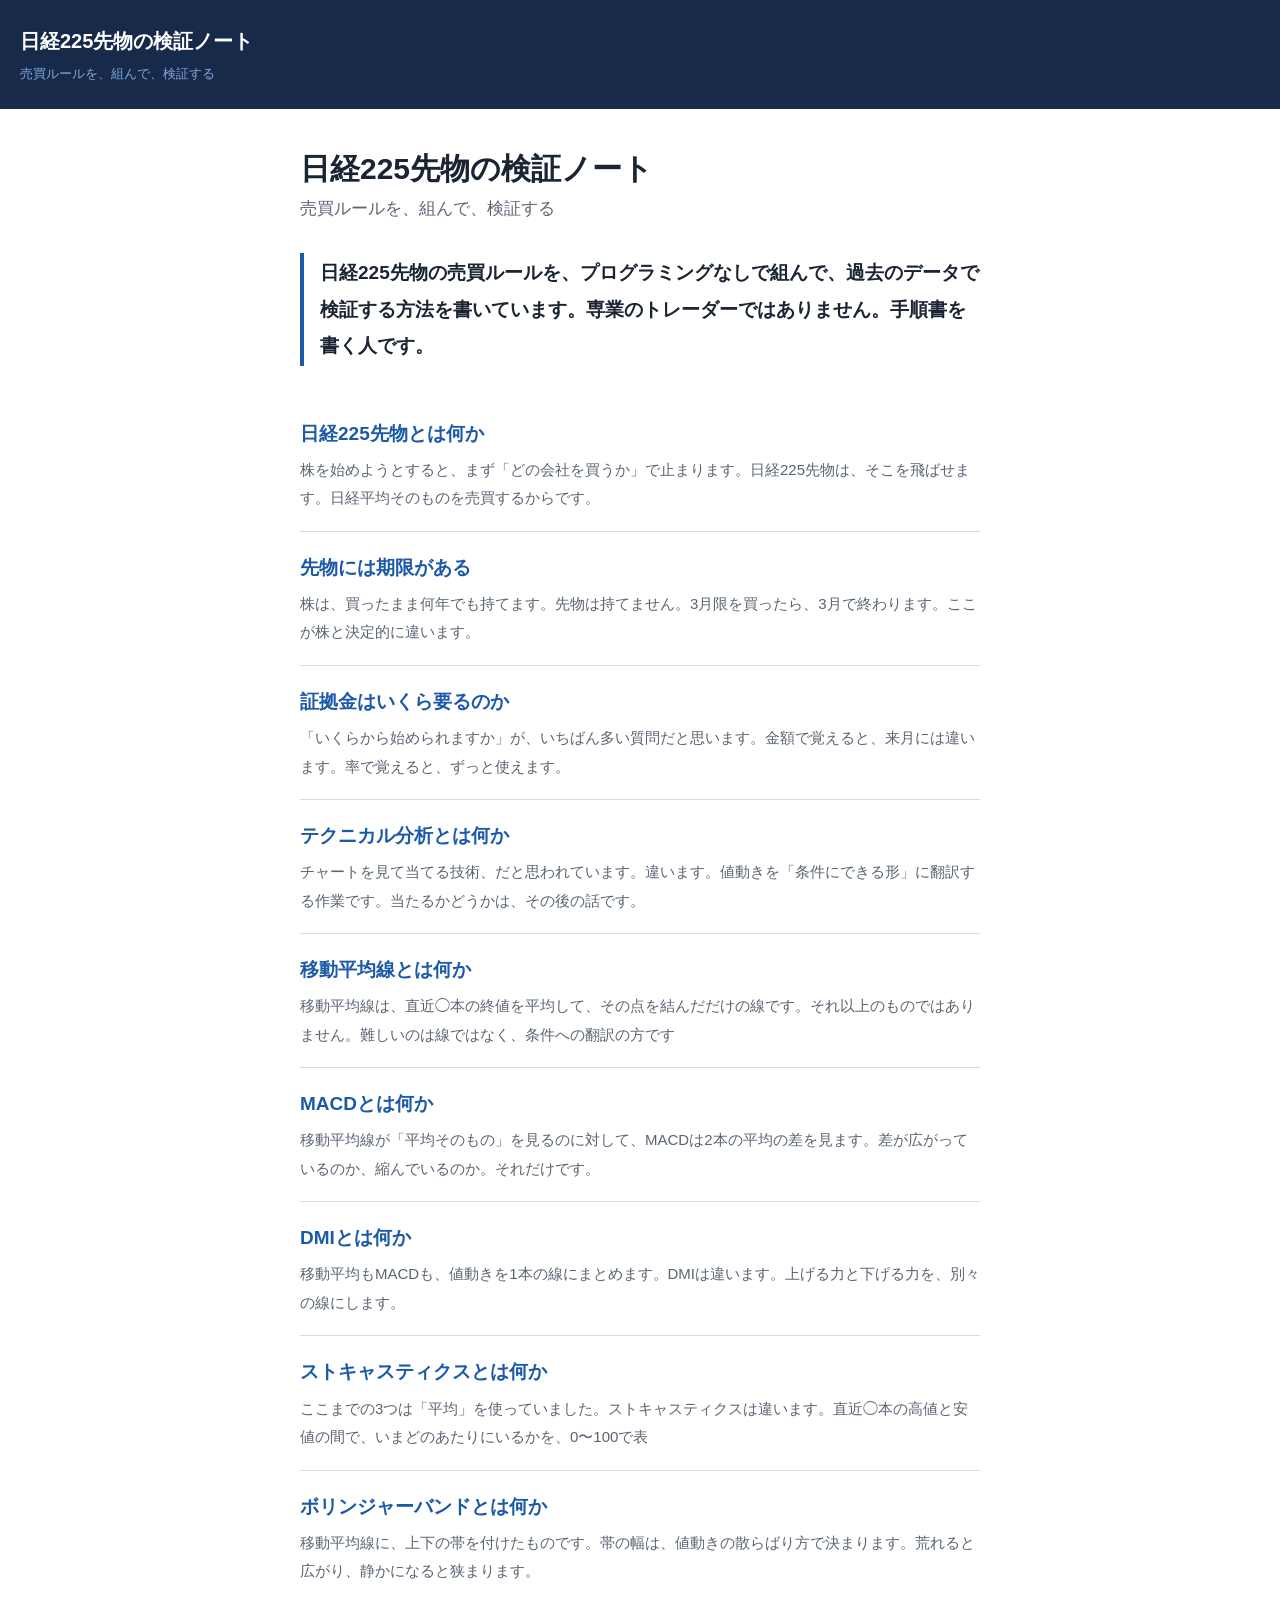
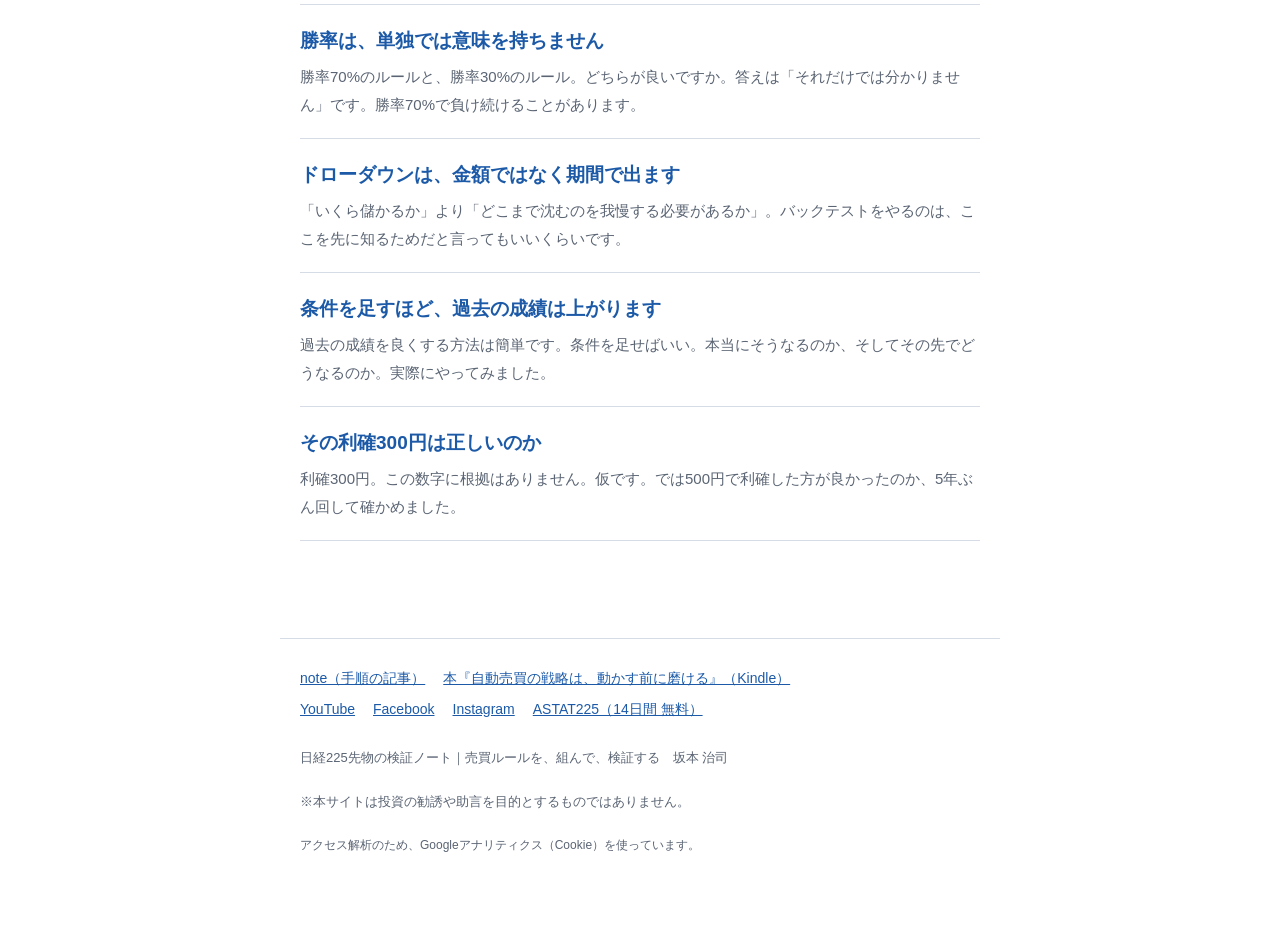
<file: index.html>
<!doctype html>
<html lang="ja">
<head>
<meta charset="utf-8">
<meta name="viewport" content="width=device-width,initial-scale=1">
<title>日経225先物の検証ノート｜売買ルールを、組んで、検証する</title>
<meta name="description" content="売買ルールを、組んで、検証する。日経225先物の売買ルールをプログラミングなしで組んで、過去データで検証する方法。">
<link rel="canonical" href="https://n225kensho.com/">
<meta property="og:type" content="website">
<meta property="og:title" content="日経225先物の検証ノート｜売買ルールを、組んで、検証する">
<meta property="og:description" content="売買ルールを、組んで、検証する。日経225先物の売買ルールをプログラミングなしで組んで、過去データで検証する方法。">
<meta property="og:url" content="https://n225kensho.com/">
<meta property="og:site_name" content="日経225先物の検証ノート">
<link rel="stylesheet" href="style.css">
<script async src="https://www.googletagmanager.com/gtag/js?id=G-X31QCFDWS3"></script><script>window.dataLayer=window.dataLayer||[];function gtag(){dataLayer.push(arguments);}gtag('js',new Date());gtag('config','G-X31QCFDWS3');</script>
</head>
<body>
<header><a href=""><div class="t">日経225先物の検証ノート</div>
<div class="s">売買ルールを、組んで、検証する</div></a></header>
<main>
<h1>日経225先物の検証ノート</h1><p class="sub">売買ルールを、組んで、検証する</p><div class="hook">日経225先物の売買ルールを、プログラミングなしで組んで、過去のデータで検証する方法を書いています。専業のトレーダーではありません。手順書を書く人です。</div><ul class="list"><li><a href="n225futures/">日経225先物とは何か</a><div class="d">株を始めようとすると、まず「どの会社を買うか」で止まります。日経225先物は、そこを飛ばせます。日経平均そのものを売買するからです。</div></li><li><a href="gengetsu/">先物には期限がある</a><div class="d">株は、買ったまま何年でも持てます。先物は持てません。3月限を買ったら、3月で終わります。ここが株と決定的に違います。</div></li><li><a href="shokokin/">証拠金はいくら要るのか</a><div class="d">「いくらから始められますか」が、いちばん多い質問だと思います。金額で覚えると、来月には違います。率で覚えると、ずっと使えます。</div></li><li><a href="technical/">テクニカル分析とは何か</a><div class="d">チャートを見て当てる技術、だと思われています。違います。値動きを「条件にできる形」に翻訳する作業です。当たるかどうかは、その後の話です。</div></li><li><a href="sma/">移動平均線とは何か</a><div class="d">移動平均線は、直近◯本の終値を平均して、その点を結んだだけの線です。それ以上のものではありません。難しいのは線ではなく、条件への翻訳の方です</div></li><li><a href="macd/">MACDとは何か</a><div class="d">移動平均線が「平均そのもの」を見るのに対して、MACDは2本の平均の差を見ます。差が広がっているのか、縮んでいるのか。それだけです。</div></li><li><a href="dmi/">DMIとは何か</a><div class="d">移動平均もMACDも、値動きを1本の線にまとめます。DMIは違います。上げる力と下げる力を、別々の線にします。</div></li><li><a href="stochastics/">ストキャスティクスとは何か</a><div class="d">ここまでの3つは「平均」を使っていました。ストキャスティクスは違います。直近◯本の高値と安値の間で、いまどのあたりにいるかを、0〜100で表</div></li><li><a href="bollinger/">ボリンジャーバンドとは何か</a><div class="d">移動平均線に、上下の帯を付けたものです。帯の幅は、値動きの散らばり方で決まります。荒れると広がり、静かになると狭まります。</div></li><li><a href="winrate/">勝率は、単独では意味を持ちません</a><div class="d">勝率70%のルールと、勝率30%のルール。どちらが良いですか。答えは「それだけでは分かりません」です。勝率70%で負け続けることがあります。</div></li><li><a href="drawdown/">ドローダウンは、金額ではなく期間で出ます</a><div class="d">「いくら儲かるか」より「どこまで沈むのを我慢する必要があるか」。バックテストをやるのは、ここを先に知るためだと言ってもいいくらいです。</div></li><li><a href="overfit/">条件を足すほど、過去の成績は上がります</a><div class="d">過去の成績を良くする方法は簡単です。条件を足せばいい。本当にそうなるのか、そしてその先でどうなるのか。実際にやってみました。</div></li><li><a href="rikaku500/">その利確300円は正しいのか</a><div class="d">利確300円。この数字に根拠はありません。仮です。では500円で利確した方が良かったのか、5年ぶん回して確かめました。</div></li></ul>
</main>
<footer>
<p class="links"><a href="https://note.com/astat">note（手順の記事）</a><a href="https://www.amazon.co.jp/dp/B0HL78WZJG">本『自動売買の戦略は、動かす前に磨ける』（Kindle）</a><a href="https://youtube.com/@harushi225">YouTube</a><a href="https://facebook.com/n225kensho">Facebook</a><a href="https://instagram.com/harushi.225">Instagram</a><a href="https://info-manual.com/astat/">ASTAT225（14日間 無料）</a></p>
<p>日経225先物の検証ノート｜売買ルールを、組んで、検証する　坂本 治司</p>
<p>※本サイトは投資の勧誘や助言を目的とするものではありません。</p>
<p style="font-size:12px">アクセス解析のため、Googleアナリティクス（Cookie）を使っています。</p>
</footer>
</body>
</html>
</file>
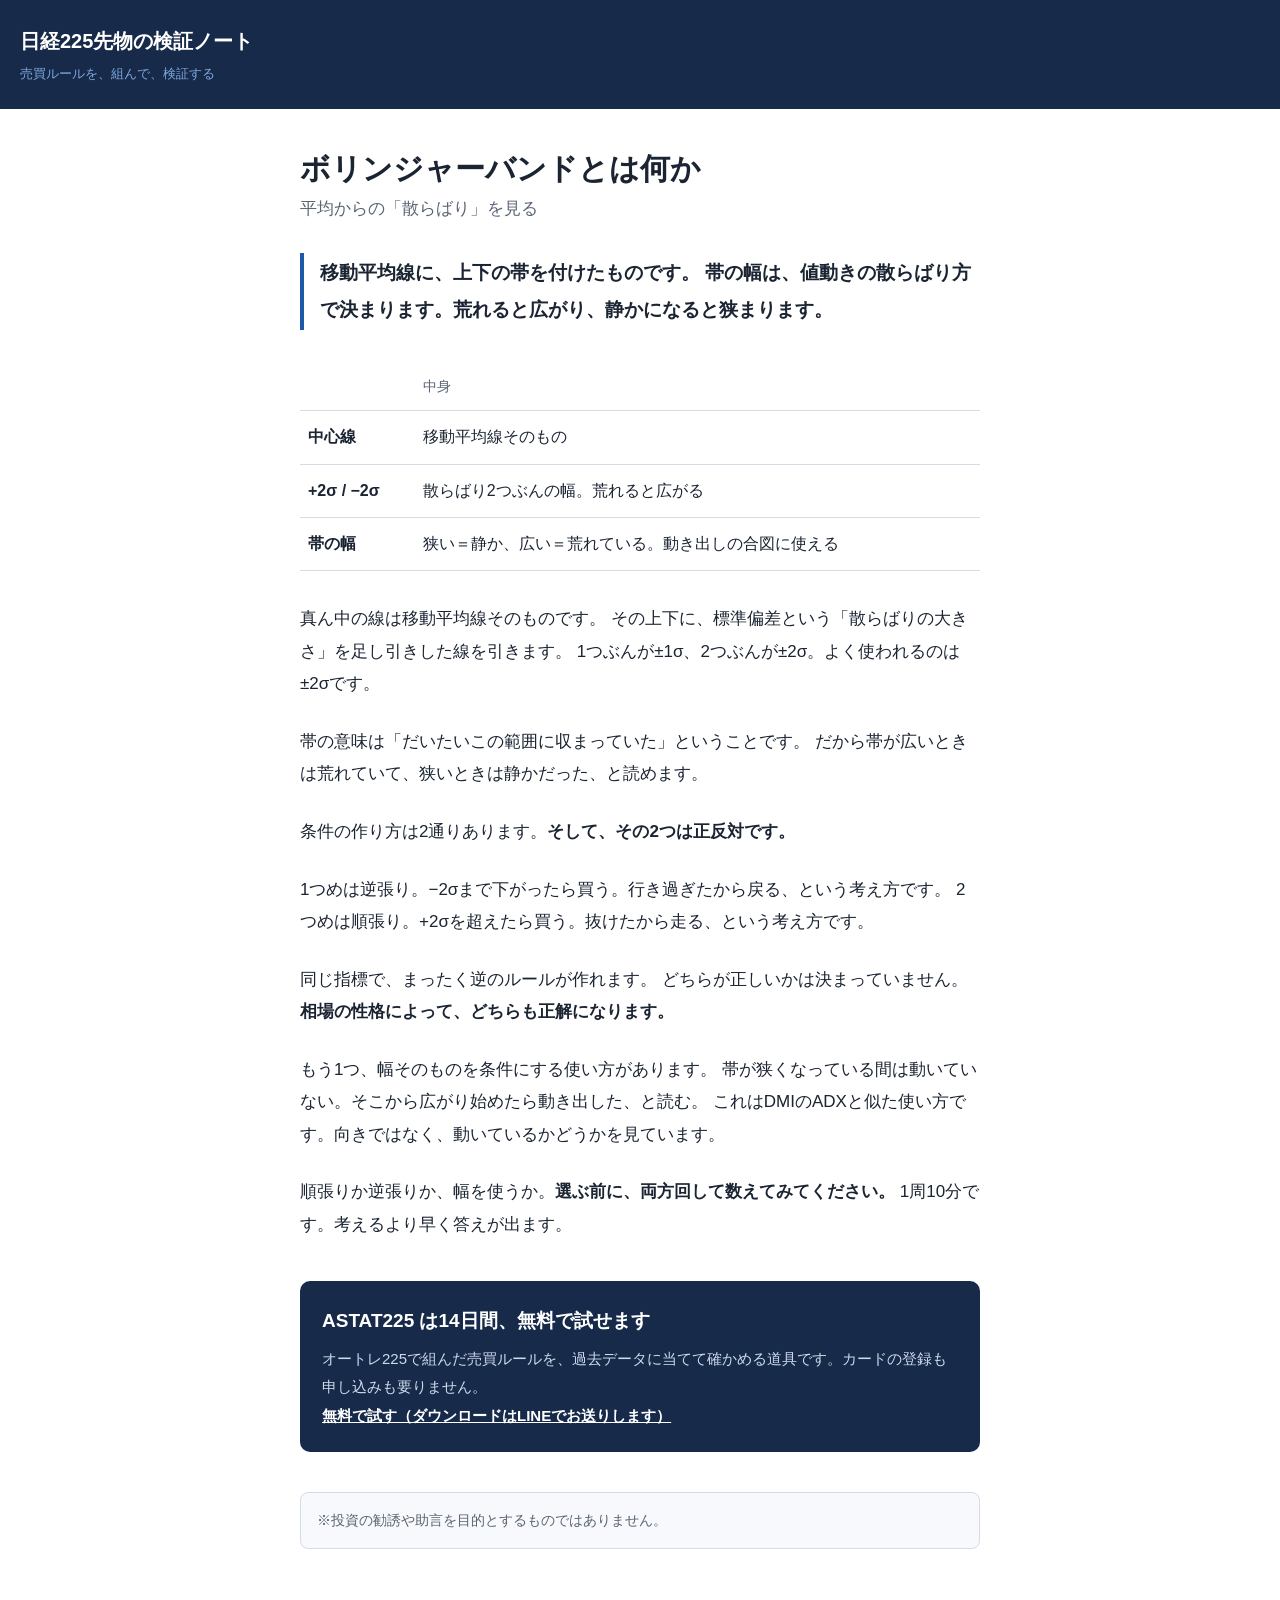
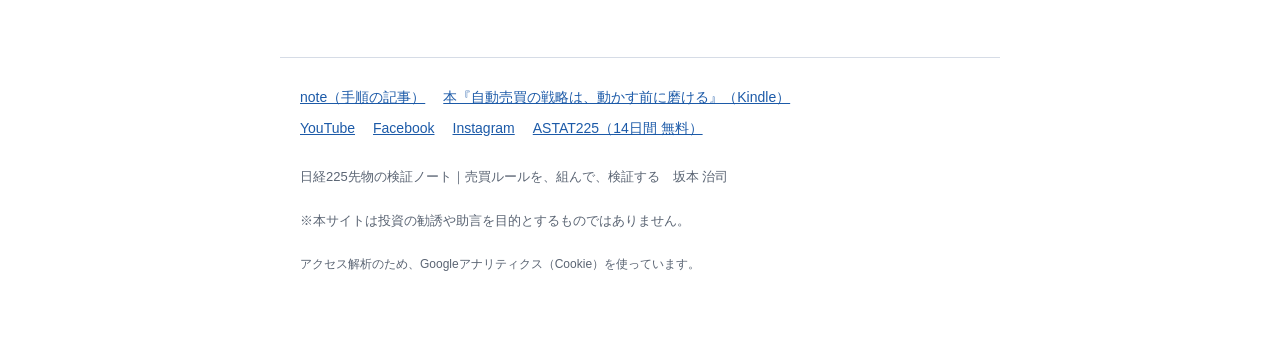
<file: bollinger/index.html>
<!doctype html>
<html lang="ja">
<head>
<meta charset="utf-8">
<meta name="viewport" content="width=device-width,initial-scale=1">
<title>ボリンジャーバンドとは何か</title>
<meta name="description" content="移動平均線に、上下の帯を付けたものです。帯の幅は、値動きの散らばり方で決まります。荒れると広がり、静かになると狭まります。">
<link rel="canonical" href="https://n225kensho.com/bollinger/">
<meta property="og:type" content="article">
<meta property="og:title" content="ボリンジャーバンドとは何か">
<meta property="og:description" content="移動平均線に、上下の帯を付けたものです。帯の幅は、値動きの散らばり方で決まります。荒れると広がり、静かになると狭まります。">
<meta property="og:url" content="https://n225kensho.com/bollinger/">
<meta property="og:site_name" content="日経225先物の検証ノート">
<meta property="og:image" content="https://n225kensho.com/img/bollinger.png">
<link rel="stylesheet" href="../style.css">
<script async src="https://www.googletagmanager.com/gtag/js?id=G-X31QCFDWS3"></script><script>window.dataLayer=window.dataLayer||[];function gtag(){dataLayer.push(arguments);}gtag('js',new Date());gtag('config','G-X31QCFDWS3');</script>
</head>
<body>
<header><a href="../"><div class="t">日経225先物の検証ノート</div>
<div class="s">売買ルールを、組んで、検証する</div></a></header>
<main>
<h1>ボリンジャーバンドとは何か</h1>
<p class="sub">平均からの「散らばり」を見る</p>
<div class="hook">移動平均線に、上下の帯を付けたものです。
帯の幅は、値動きの散らばり方で決まります。荒れると広がり、静かになると狭まります。</div>
<table><thead><tr><th></th><th>中身</th></tr></thead><tbody><tr><td>中心線</td><td>移動平均線そのもの</td></tr><tr><td>+2σ / −2σ</td><td>散らばり2つぶんの幅。荒れると広がる</td></tr><tr><td>帯の幅</td><td>狭い＝静か、広い＝荒れている。動き出しの合図に使える</td></tr></tbody></table>
<p>真ん中の線は移動平均線そのものです。
その上下に、標準偏差という「散らばりの大きさ」を足し引きした線を引きます。
1つぶんが±1σ、2つぶんが±2σ。よく使われるのは±2σです。</p>
<p>帯の意味は「だいたいこの範囲に収まっていた」ということです。
だから帯が広いときは荒れていて、狭いときは静かだった、と読めます。</p>
<p>条件の作り方は2通りあります。<strong>そして、その2つは正反対です。</strong></p>
<p>1つめは逆張り。−2σまで下がったら買う。行き過ぎたから戻る、という考え方です。
2つめは順張り。+2σを超えたら買う。抜けたから走る、という考え方です。</p>
<p>同じ指標で、まったく逆のルールが作れます。
どちらが正しいかは決まっていません。<strong>相場の性格によって、どちらも正解になります。</strong></p>
<p>もう1つ、幅そのものを条件にする使い方があります。
帯が狭くなっている間は動いていない。そこから広がり始めたら動き出した、と読む。
これはDMIのADXと似た使い方です。向きではなく、動いているかどうかを見ています。</p>
<p>順張りか逆張りか、幅を使うか。<strong>選ぶ前に、両方回して数えてみてください。</strong>
1周10分です。考えるより早く答えが出ます。</p>
<div class="cta"><b>ASTAT225 は14日間、無料で試せます</b><p>オートレ225で組んだ売買ルールを、過去データに当てて確かめる道具です。カードの登録も申し込みも要りません。<br><a href="https://info-manual.com/astat/">無料で試す（ダウンロードはLINEでお送りします）</a></p></div>
<div class="note">※投資の勧誘や助言を目的とするものではありません。</div>
</main>
<footer>
<p class="links"><a href="https://note.com/astat">note（手順の記事）</a><a href="https://www.amazon.co.jp/dp/B0HL78WZJG">本『自動売買の戦略は、動かす前に磨ける』（Kindle）</a><a href="https://youtube.com/@harushi225">YouTube</a><a href="https://facebook.com/n225kensho">Facebook</a><a href="https://instagram.com/harushi.225">Instagram</a><a href="https://info-manual.com/astat/">ASTAT225（14日間 無料）</a></p>
<p>日経225先物の検証ノート｜売買ルールを、組んで、検証する　坂本 治司</p>
<p>※本サイトは投資の勧誘や助言を目的とするものではありません。</p>
<p style="font-size:12px">アクセス解析のため、Googleアナリティクス（Cookie）を使っています。</p>
</footer>
</body>
</html>
</file>
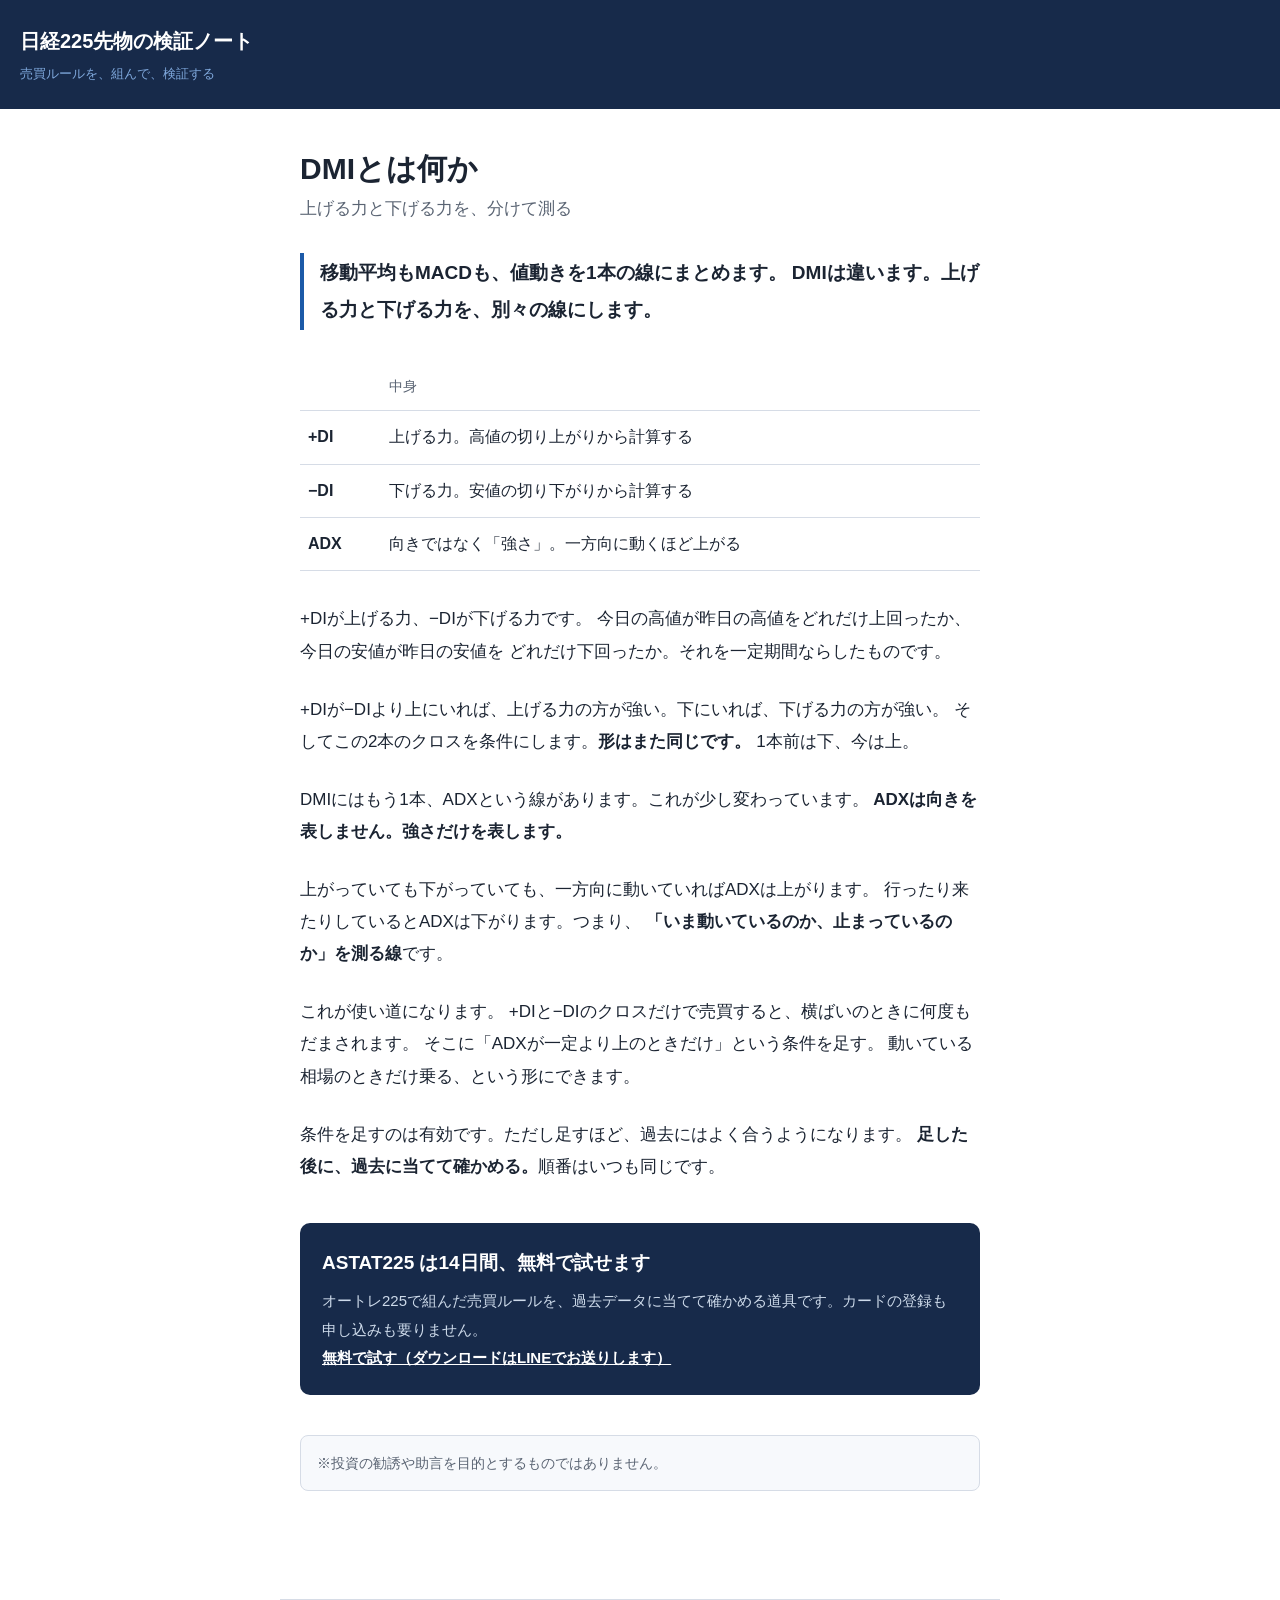
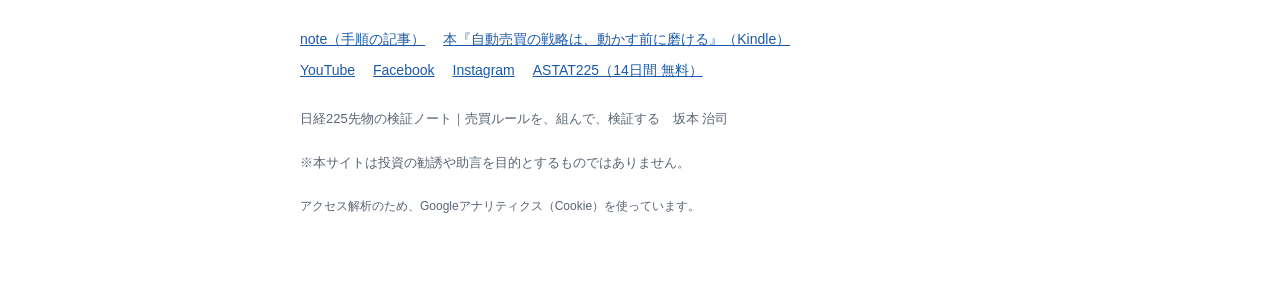
<file: dmi/index.html>
<!doctype html>
<html lang="ja">
<head>
<meta charset="utf-8">
<meta name="viewport" content="width=device-width,initial-scale=1">
<title>DMIとは何か</title>
<meta name="description" content="移動平均もMACDも、値動きを1本の線にまとめます。DMIは違います。上げる力と下げる力を、別々の線にします。">
<link rel="canonical" href="https://n225kensho.com/dmi/">
<meta property="og:type" content="article">
<meta property="og:title" content="DMIとは何か">
<meta property="og:description" content="移動平均もMACDも、値動きを1本の線にまとめます。DMIは違います。上げる力と下げる力を、別々の線にします。">
<meta property="og:url" content="https://n225kensho.com/dmi/">
<meta property="og:site_name" content="日経225先物の検証ノート">
<meta property="og:image" content="https://n225kensho.com/img/dmi.png">
<link rel="stylesheet" href="../style.css">
<script async src="https://www.googletagmanager.com/gtag/js?id=G-X31QCFDWS3"></script><script>window.dataLayer=window.dataLayer||[];function gtag(){dataLayer.push(arguments);}gtag('js',new Date());gtag('config','G-X31QCFDWS3');</script>
</head>
<body>
<header><a href="../"><div class="t">日経225先物の検証ノート</div>
<div class="s">売買ルールを、組んで、検証する</div></a></header>
<main>
<h1>DMIとは何か</h1>
<p class="sub">上げる力と下げる力を、分けて測る</p>
<div class="hook">移動平均もMACDも、値動きを1本の線にまとめます。
DMIは違います。<strong>上げる力と下げる力を、別々の線にします。</strong></div>
<table><thead><tr><th></th><th>中身</th></tr></thead><tbody><tr><td>+DI</td><td>上げる力。高値の切り上がりから計算する</td></tr><tr><td>−DI</td><td>下げる力。安値の切り下がりから計算する</td></tr><tr><td>ADX</td><td>向きではなく「強さ」。一方向に動くほど上がる</td></tr></tbody></table>
<p>+DIが上げる力、−DIが下げる力です。
今日の高値が昨日の高値をどれだけ上回ったか、今日の安値が昨日の安値を
どれだけ下回ったか。それを一定期間ならしたものです。</p>
<p>+DIが−DIより上にいれば、上げる力の方が強い。下にいれば、下げる力の方が強い。
そしてこの2本のクロスを条件にします。<strong>形はまた同じです。</strong>
1本前は下、今は上。</p>
<p>DMIにはもう1本、ADXという線があります。これが少し変わっています。
<strong>ADXは向きを表しません。強さだけを表します。</strong></p>
<p>上がっていても下がっていても、一方向に動いていればADXは上がります。
行ったり来たりしているとADXは下がります。つまり、
<strong>「いま動いているのか、止まっているのか」を測る線</strong>です。</p>
<p>これが使い道になります。
+DIと−DIのクロスだけで売買すると、横ばいのときに何度もだまされます。
そこに「ADXが一定より上のときだけ」という条件を足す。
動いている相場のときだけ乗る、という形にできます。</p>
<p>条件を足すのは有効です。ただし足すほど、過去にはよく合うようになります。
<strong>足した後に、過去に当てて確かめる。</strong>順番はいつも同じです。</p>
<div class="cta"><b>ASTAT225 は14日間、無料で試せます</b><p>オートレ225で組んだ売買ルールを、過去データに当てて確かめる道具です。カードの登録も申し込みも要りません。<br><a href="https://info-manual.com/astat/">無料で試す（ダウンロードはLINEでお送りします）</a></p></div>
<div class="note">※投資の勧誘や助言を目的とするものではありません。</div>
</main>
<footer>
<p class="links"><a href="https://note.com/astat">note（手順の記事）</a><a href="https://www.amazon.co.jp/dp/B0HL78WZJG">本『自動売買の戦略は、動かす前に磨ける』（Kindle）</a><a href="https://youtube.com/@harushi225">YouTube</a><a href="https://facebook.com/n225kensho">Facebook</a><a href="https://instagram.com/harushi.225">Instagram</a><a href="https://info-manual.com/astat/">ASTAT225（14日間 無料）</a></p>
<p>日経225先物の検証ノート｜売買ルールを、組んで、検証する　坂本 治司</p>
<p>※本サイトは投資の勧誘や助言を目的とするものではありません。</p>
<p style="font-size:12px">アクセス解析のため、Googleアナリティクス（Cookie）を使っています。</p>
</footer>
</body>
</html>
</file>
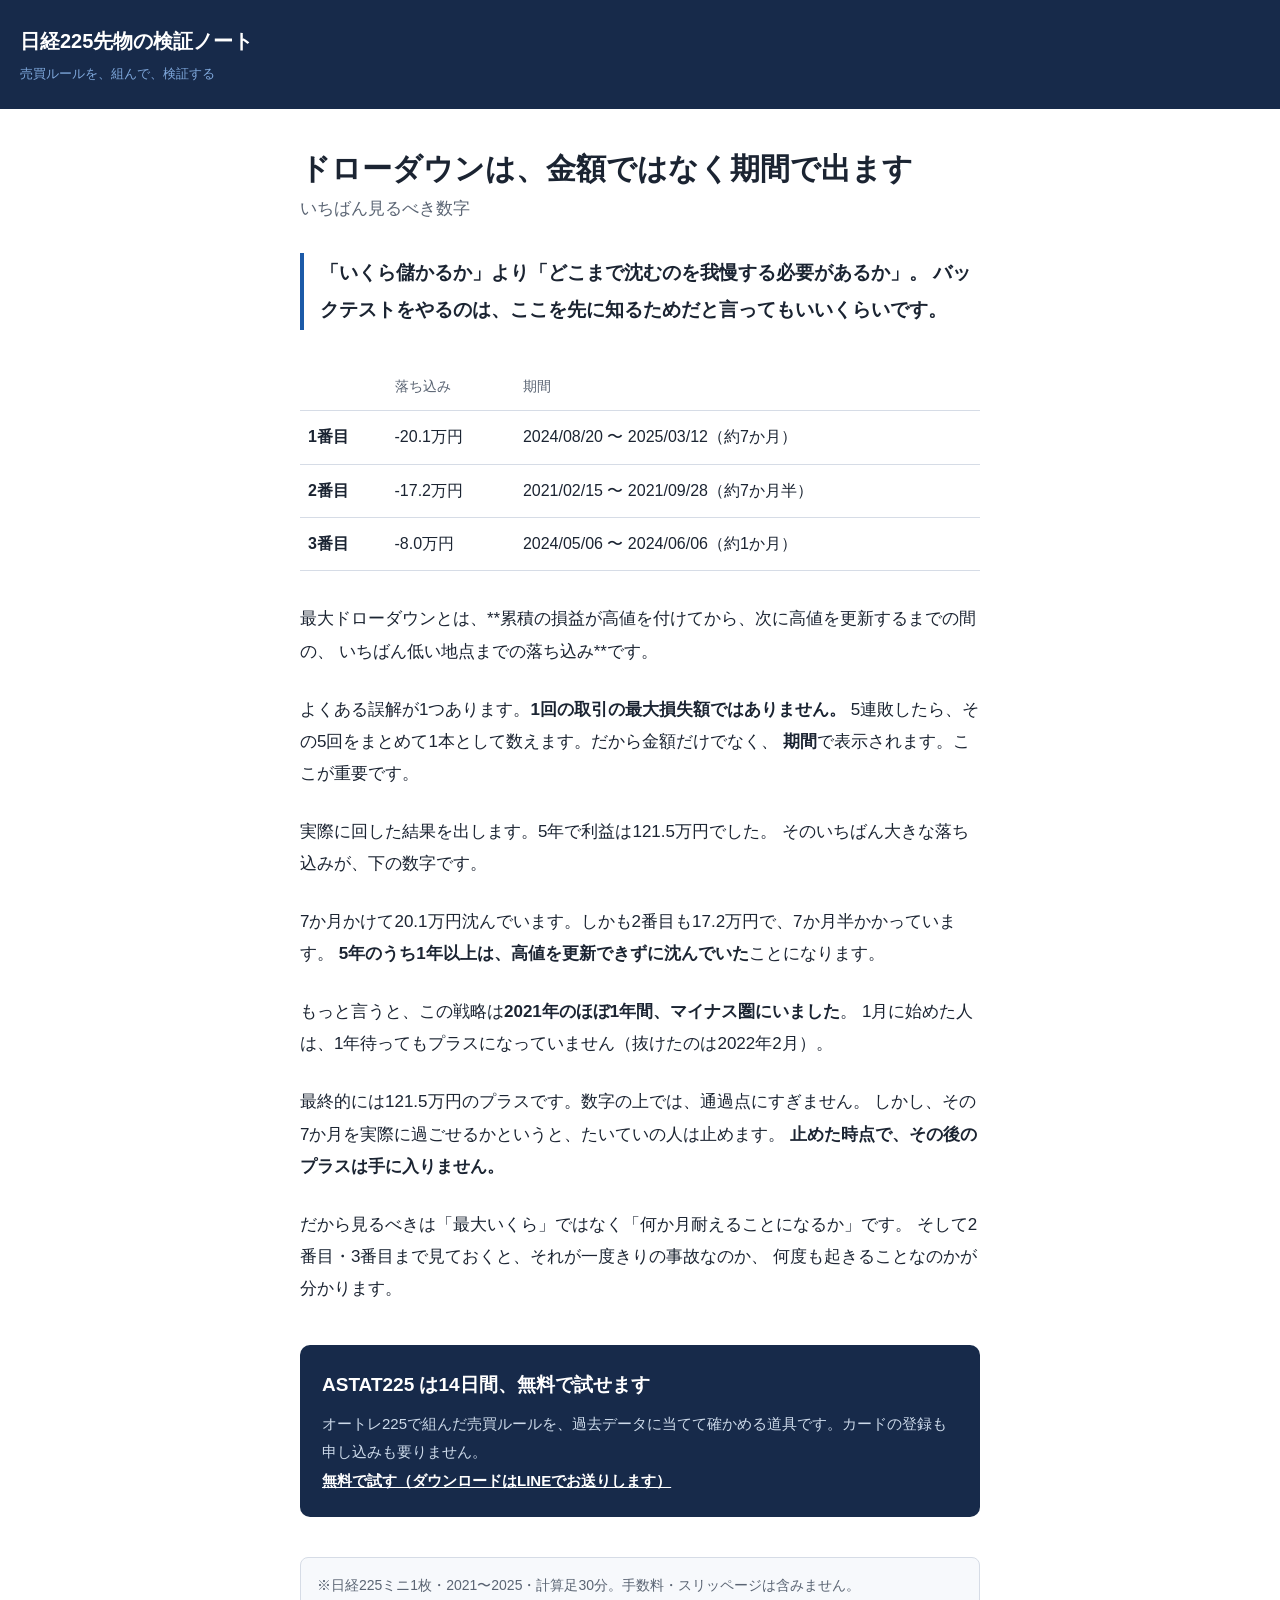
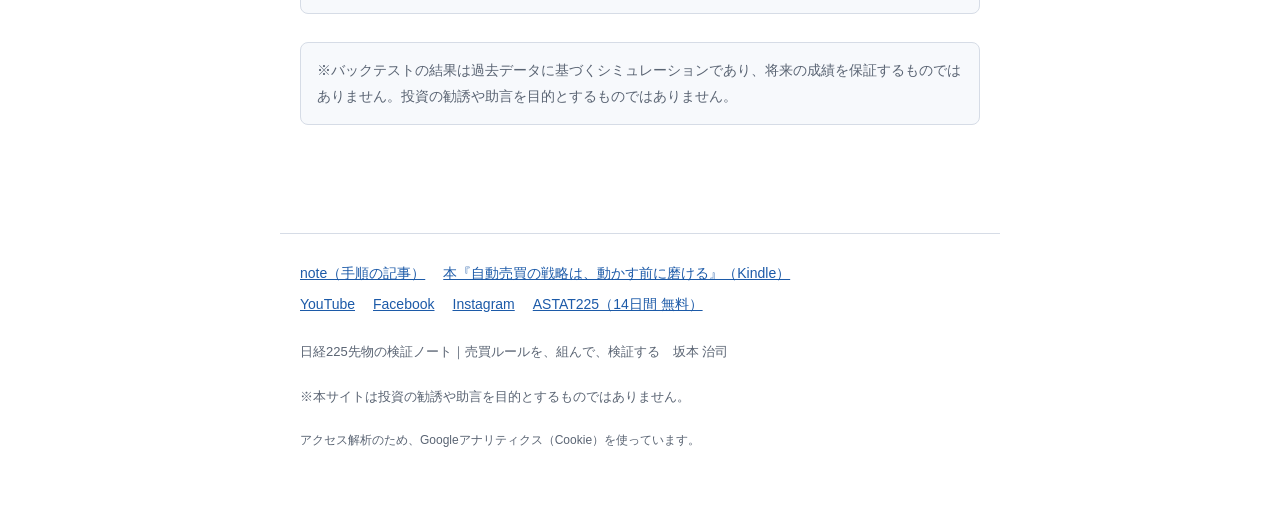
<file: drawdown/index.html>
<!doctype html>
<html lang="ja">
<head>
<meta charset="utf-8">
<meta name="viewport" content="width=device-width,initial-scale=1">
<title>ドローダウンは、金額ではなく期間で出ます</title>
<meta name="description" content="「いくら儲かるか」より「どこまで沈むのを我慢する必要があるか」。バックテストをやるのは、ここを先に知るためだと言ってもいいくらいです。">
<link rel="canonical" href="https://n225kensho.com/drawdown/">
<meta property="og:type" content="article">
<meta property="og:title" content="ドローダウンは、金額ではなく期間で出ます">
<meta property="og:description" content="「いくら儲かるか」より「どこまで沈むのを我慢する必要があるか」。バックテストをやるのは、ここを先に知るためだと言ってもいいくらいです。">
<meta property="og:url" content="https://n225kensho.com/drawdown/">
<meta property="og:site_name" content="日経225先物の検証ノート">
<meta property="og:image" content="https://n225kensho.com/img/drawdown.png">
<link rel="stylesheet" href="../style.css">
<script async src="https://www.googletagmanager.com/gtag/js?id=G-X31QCFDWS3"></script><script>window.dataLayer=window.dataLayer||[];function gtag(){dataLayer.push(arguments);}gtag('js',new Date());gtag('config','G-X31QCFDWS3');</script>
</head>
<body>
<header><a href="../"><div class="t">日経225先物の検証ノート</div>
<div class="s">売買ルールを、組んで、検証する</div></a></header>
<main>
<h1>ドローダウンは、金額ではなく期間で出ます</h1>
<p class="sub">いちばん見るべき数字</p>
<div class="hook">「いくら儲かるか」より「どこまで沈むのを我慢する必要があるか」。
バックテストをやるのは、ここを先に知るためだと言ってもいいくらいです。</div>
<table><thead><tr><th></th><th>落ち込み</th><th>期間</th></tr></thead><tbody><tr><td>1番目</td><td>-20.1万円</td><td>2024/08/20 〜 2025/03/12（約7か月）</td></tr><tr><td>2番目</td><td>-17.2万円</td><td>2021/02/15 〜 2021/09/28（約7か月半）</td></tr><tr><td>3番目</td><td>-8.0万円</td><td>2024/05/06 〜 2024/06/06（約1か月）</td></tr></tbody></table>
<p>最大ドローダウンとは、**累積の損益が高値を付けてから、次に高値を更新するまでの間の、
いちばん低い地点までの落ち込み**です。</p>
<p>よくある誤解が1つあります。<strong>1回の取引の最大損失額ではありません。</strong>
5連敗したら、その5回をまとめて1本として数えます。だから金額だけでなく、
<strong>期間</strong>で表示されます。ここが重要です。</p>
<p>実際に回した結果を出します。5年で利益は121.5万円でした。
そのいちばん大きな落ち込みが、下の数字です。</p>
<p>7か月かけて20.1万円沈んでいます。しかも2番目も17.2万円で、7か月半かかっています。
<strong>5年のうち1年以上は、高値を更新できずに沈んでいた</strong>ことになります。</p>
<p>もっと言うと、この戦略は<strong>2021年のほぼ1年間、マイナス圏にいました</strong>。
1月に始めた人は、1年待ってもプラスになっていません（抜けたのは2022年2月）。</p>
<p>最終的には121.5万円のプラスです。数字の上では、通過点にすぎません。
しかし、その7か月を実際に過ごせるかというと、たいていの人は止めます。
<strong>止めた時点で、その後のプラスは手に入りません。</strong></p>
<p>だから見るべきは「最大いくら」ではなく「何か月耐えることになるか」です。
そして2番目・3番目まで見ておくと、それが一度きりの事故なのか、
何度も起きることなのかが分かります。</p>
<div class="cta"><b>ASTAT225 は14日間、無料で試せます</b><p>オートレ225で組んだ売買ルールを、過去データに当てて確かめる道具です。カードの登録も申し込みも要りません。<br><a href="https://info-manual.com/astat/">無料で試す（ダウンロードはLINEでお送りします）</a></p></div>
<div class="note">※日経225ミニ1枚・2021〜2025・計算足30分。手数料・スリッページは含みません。</div>
<div class="note">※バックテストの結果は過去データに基づくシミュレーションであり、将来の成績を保証するものではありません。投資の勧誘や助言を目的とするものではありません。</div>
</main>
<footer>
<p class="links"><a href="https://note.com/astat">note（手順の記事）</a><a href="https://www.amazon.co.jp/dp/B0HL78WZJG">本『自動売買の戦略は、動かす前に磨ける』（Kindle）</a><a href="https://youtube.com/@harushi225">YouTube</a><a href="https://facebook.com/n225kensho">Facebook</a><a href="https://instagram.com/harushi.225">Instagram</a><a href="https://info-manual.com/astat/">ASTAT225（14日間 無料）</a></p>
<p>日経225先物の検証ノート｜売買ルールを、組んで、検証する　坂本 治司</p>
<p>※本サイトは投資の勧誘や助言を目的とするものではありません。</p>
<p style="font-size:12px">アクセス解析のため、Googleアナリティクス（Cookie）を使っています。</p>
</footer>
</body>
</html>
</file>
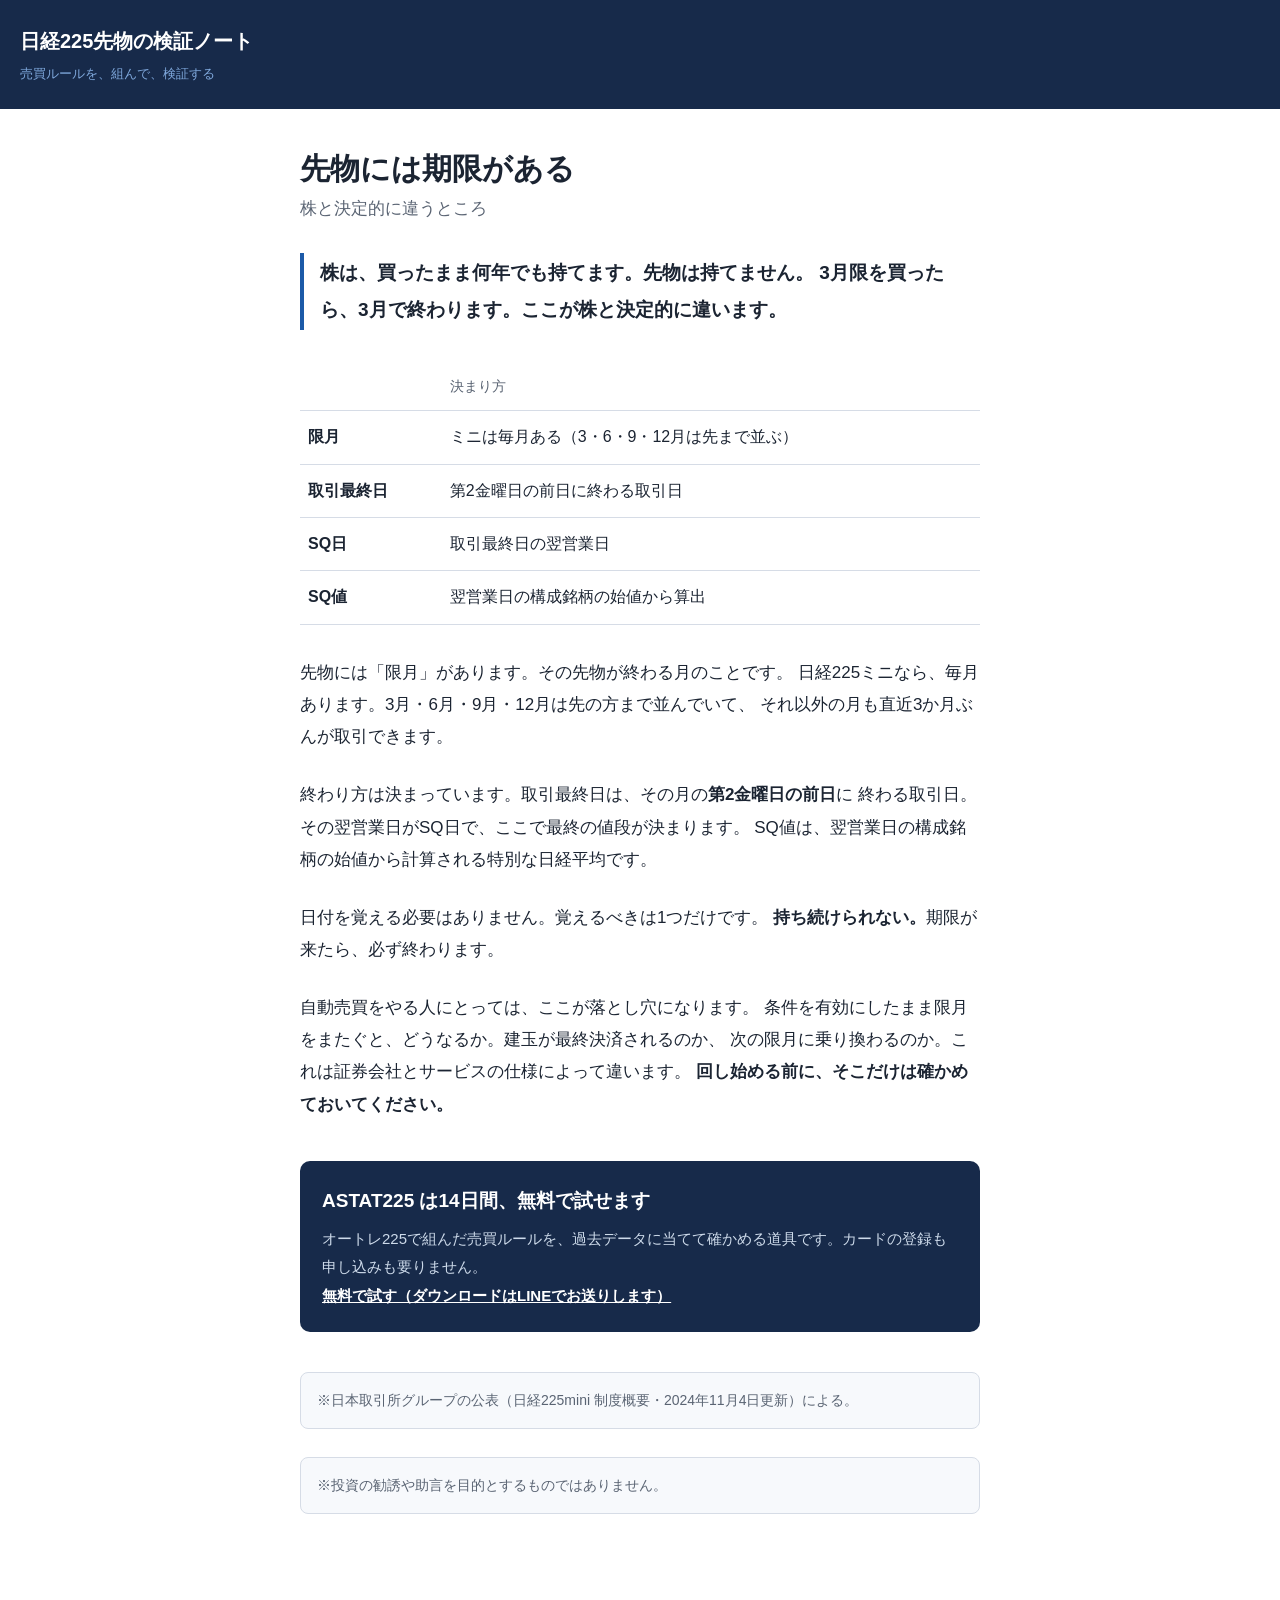
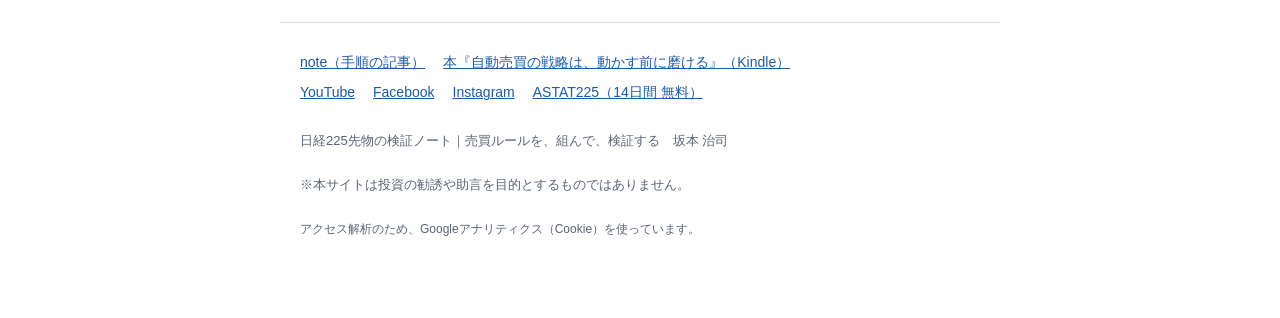
<file: gengetsu/index.html>
<!doctype html>
<html lang="ja">
<head>
<meta charset="utf-8">
<meta name="viewport" content="width=device-width,initial-scale=1">
<title>先物には期限がある</title>
<meta name="description" content="株は、買ったまま何年でも持てます。先物は持てません。3月限を買ったら、3月で終わります。ここが株と決定的に違います。">
<link rel="canonical" href="https://n225kensho.com/gengetsu/">
<meta property="og:type" content="article">
<meta property="og:title" content="先物には期限がある">
<meta property="og:description" content="株は、買ったまま何年でも持てます。先物は持てません。3月限を買ったら、3月で終わります。ここが株と決定的に違います。">
<meta property="og:url" content="https://n225kensho.com/gengetsu/">
<meta property="og:site_name" content="日経225先物の検証ノート">
<meta property="og:image" content="https://n225kensho.com/img/gengetsu.png">
<link rel="stylesheet" href="../style.css">
<script async src="https://www.googletagmanager.com/gtag/js?id=G-X31QCFDWS3"></script><script>window.dataLayer=window.dataLayer||[];function gtag(){dataLayer.push(arguments);}gtag('js',new Date());gtag('config','G-X31QCFDWS3');</script>
</head>
<body>
<header><a href="../"><div class="t">日経225先物の検証ノート</div>
<div class="s">売買ルールを、組んで、検証する</div></a></header>
<main>
<h1>先物には期限がある</h1>
<p class="sub">株と決定的に違うところ</p>
<div class="hook">株は、買ったまま何年でも持てます。先物は持てません。
3月限を買ったら、3月で終わります。ここが株と決定的に違います。</div>
<table><thead><tr><th></th><th>決まり方</th></tr></thead><tbody><tr><td>限月</td><td>ミニは毎月ある（3・6・9・12月は先まで並ぶ）</td></tr><tr><td>取引最終日</td><td>第2金曜日の前日に終わる取引日</td></tr><tr><td>SQ日</td><td>取引最終日の翌営業日</td></tr><tr><td>SQ値</td><td>翌営業日の構成銘柄の始値から算出</td></tr></tbody></table>
<p>先物には「限月」があります。その先物が終わる月のことです。
日経225ミニなら、毎月あります。3月・6月・9月・12月は先の方まで並んでいて、
それ以外の月も直近3か月ぶんが取引できます。</p>
<p>終わり方は決まっています。取引最終日は、その月の<strong>第2金曜日の前日</strong>に
終わる取引日。その翌営業日がSQ日で、ここで最終の値段が決まります。
SQ値は、翌営業日の構成銘柄の始値から計算される特別な日経平均です。</p>
<p>日付を覚える必要はありません。覚えるべきは1つだけです。
<strong>持ち続けられない。</strong>期限が来たら、必ず終わります。</p>
<p>自動売買をやる人にとっては、ここが落とし穴になります。
条件を有効にしたまま限月をまたぐと、どうなるか。建玉が最終決済されるのか、
次の限月に乗り換わるのか。これは証券会社とサービスの仕様によって違います。
<strong>回し始める前に、そこだけは確かめておいてください。</strong></p>
<div class="cta"><b>ASTAT225 は14日間、無料で試せます</b><p>オートレ225で組んだ売買ルールを、過去データに当てて確かめる道具です。カードの登録も申し込みも要りません。<br><a href="https://info-manual.com/astat/">無料で試す（ダウンロードはLINEでお送りします）</a></p></div>
<div class="note">※日本取引所グループの公表（日経225mini 制度概要・2024年11月4日更新）による。</div>
<div class="note">※投資の勧誘や助言を目的とするものではありません。</div>
</main>
<footer>
<p class="links"><a href="https://note.com/astat">note（手順の記事）</a><a href="https://www.amazon.co.jp/dp/B0HL78WZJG">本『自動売買の戦略は、動かす前に磨ける』（Kindle）</a><a href="https://youtube.com/@harushi225">YouTube</a><a href="https://facebook.com/n225kensho">Facebook</a><a href="https://instagram.com/harushi.225">Instagram</a><a href="https://info-manual.com/astat/">ASTAT225（14日間 無料）</a></p>
<p>日経225先物の検証ノート｜売買ルールを、組んで、検証する　坂本 治司</p>
<p>※本サイトは投資の勧誘や助言を目的とするものではありません。</p>
<p style="font-size:12px">アクセス解析のため、Googleアナリティクス（Cookie）を使っています。</p>
</footer>
</body>
</html>
</file>
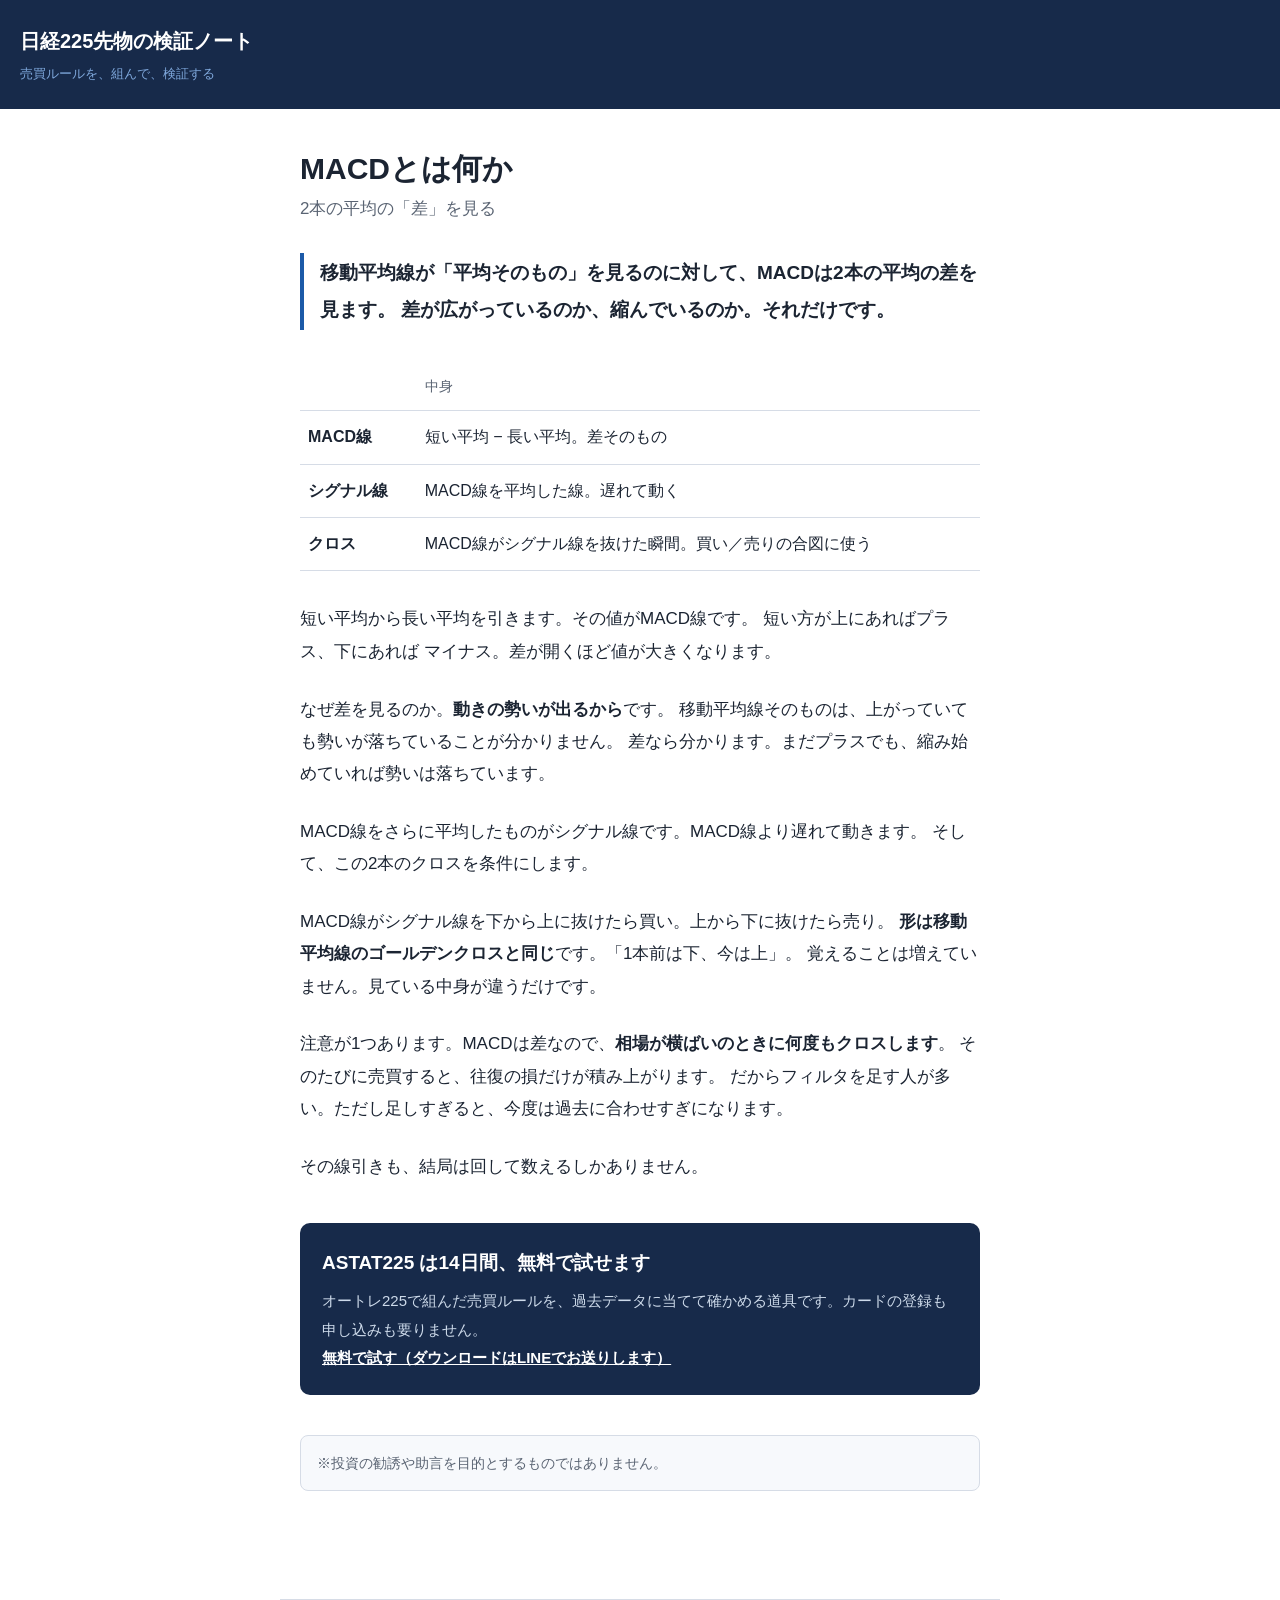
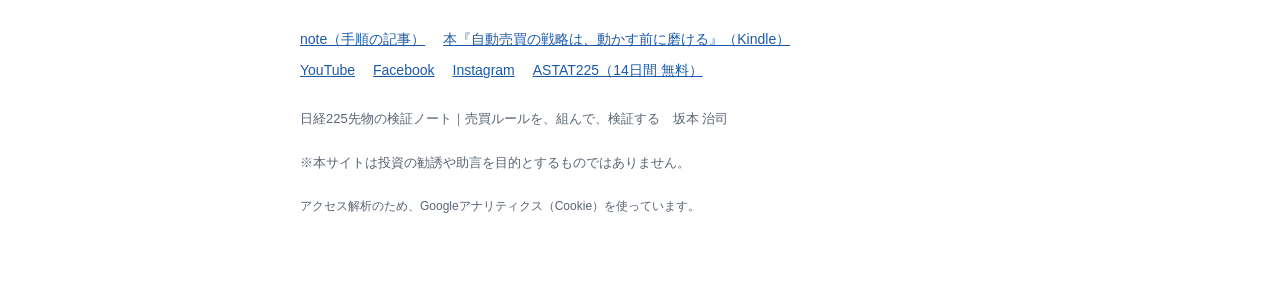
<file: macd/index.html>
<!doctype html>
<html lang="ja">
<head>
<meta charset="utf-8">
<meta name="viewport" content="width=device-width,initial-scale=1">
<title>MACDとは何か</title>
<meta name="description" content="移動平均線が「平均そのもの」を見るのに対して、MACDは2本の平均の差を見ます。差が広がっているのか、縮んでいるのか。それだけです。">
<link rel="canonical" href="https://n225kensho.com/macd/">
<meta property="og:type" content="article">
<meta property="og:title" content="MACDとは何か">
<meta property="og:description" content="移動平均線が「平均そのもの」を見るのに対して、MACDは2本の平均の差を見ます。差が広がっているのか、縮んでいるのか。それだけです。">
<meta property="og:url" content="https://n225kensho.com/macd/">
<meta property="og:site_name" content="日経225先物の検証ノート">
<meta property="og:image" content="https://n225kensho.com/img/macd.png">
<link rel="stylesheet" href="../style.css">
<script async src="https://www.googletagmanager.com/gtag/js?id=G-X31QCFDWS3"></script><script>window.dataLayer=window.dataLayer||[];function gtag(){dataLayer.push(arguments);}gtag('js',new Date());gtag('config','G-X31QCFDWS3');</script>
</head>
<body>
<header><a href="../"><div class="t">日経225先物の検証ノート</div>
<div class="s">売買ルールを、組んで、検証する</div></a></header>
<main>
<h1>MACDとは何か</h1>
<p class="sub">2本の平均の「差」を見る</p>
<div class="hook">移動平均線が「平均そのもの」を見るのに対して、MACDは<strong>2本の平均の差</strong>を見ます。
差が広がっているのか、縮んでいるのか。それだけです。</div>
<table><thead><tr><th></th><th>中身</th></tr></thead><tbody><tr><td>MACD線</td><td>短い平均 − 長い平均。差そのもの</td></tr><tr><td>シグナル線</td><td>MACD線を平均した線。遅れて動く</td></tr><tr><td>クロス</td><td>MACD線がシグナル線を抜けた瞬間。買い／売りの合図に使う</td></tr></tbody></table>
<p>短い平均から長い平均を引きます。その値がMACD線です。
短い方が上にあればプラス、下にあれば マイナス。差が開くほど値が大きくなります。</p>
<p>なぜ差を見るのか。<strong>動きの勢いが出るから</strong>です。
移動平均線そのものは、上がっていても勢いが落ちていることが分かりません。
差なら分かります。まだプラスでも、縮み始めていれば勢いは落ちています。</p>
<p>MACD線をさらに平均したものがシグナル線です。MACD線より遅れて動きます。
そして、この2本のクロスを条件にします。</p>
<p>MACD線がシグナル線を下から上に抜けたら買い。上から下に抜けたら売り。
<strong>形は移動平均線のゴールデンクロスと同じ</strong>です。「1本前は下、今は上」。
覚えることは増えていません。見ている中身が違うだけです。</p>
<p>注意が1つあります。MACDは差なので、<strong>相場が横ばいのときに何度もクロスします</strong>。
そのたびに売買すると、往復の損だけが積み上がります。
だからフィルタを足す人が多い。ただし足しすぎると、今度は過去に合わせすぎになります。</p>
<p>その線引きも、結局は回して数えるしかありません。</p>
<div class="cta"><b>ASTAT225 は14日間、無料で試せます</b><p>オートレ225で組んだ売買ルールを、過去データに当てて確かめる道具です。カードの登録も申し込みも要りません。<br><a href="https://info-manual.com/astat/">無料で試す（ダウンロードはLINEでお送りします）</a></p></div>
<div class="note">※投資の勧誘や助言を目的とするものではありません。</div>
</main>
<footer>
<p class="links"><a href="https://note.com/astat">note（手順の記事）</a><a href="https://www.amazon.co.jp/dp/B0HL78WZJG">本『自動売買の戦略は、動かす前に磨ける』（Kindle）</a><a href="https://youtube.com/@harushi225">YouTube</a><a href="https://facebook.com/n225kensho">Facebook</a><a href="https://instagram.com/harushi.225">Instagram</a><a href="https://info-manual.com/astat/">ASTAT225（14日間 無料）</a></p>
<p>日経225先物の検証ノート｜売買ルールを、組んで、検証する　坂本 治司</p>
<p>※本サイトは投資の勧誘や助言を目的とするものではありません。</p>
<p style="font-size:12px">アクセス解析のため、Googleアナリティクス（Cookie）を使っています。</p>
</footer>
</body>
</html>
</file>
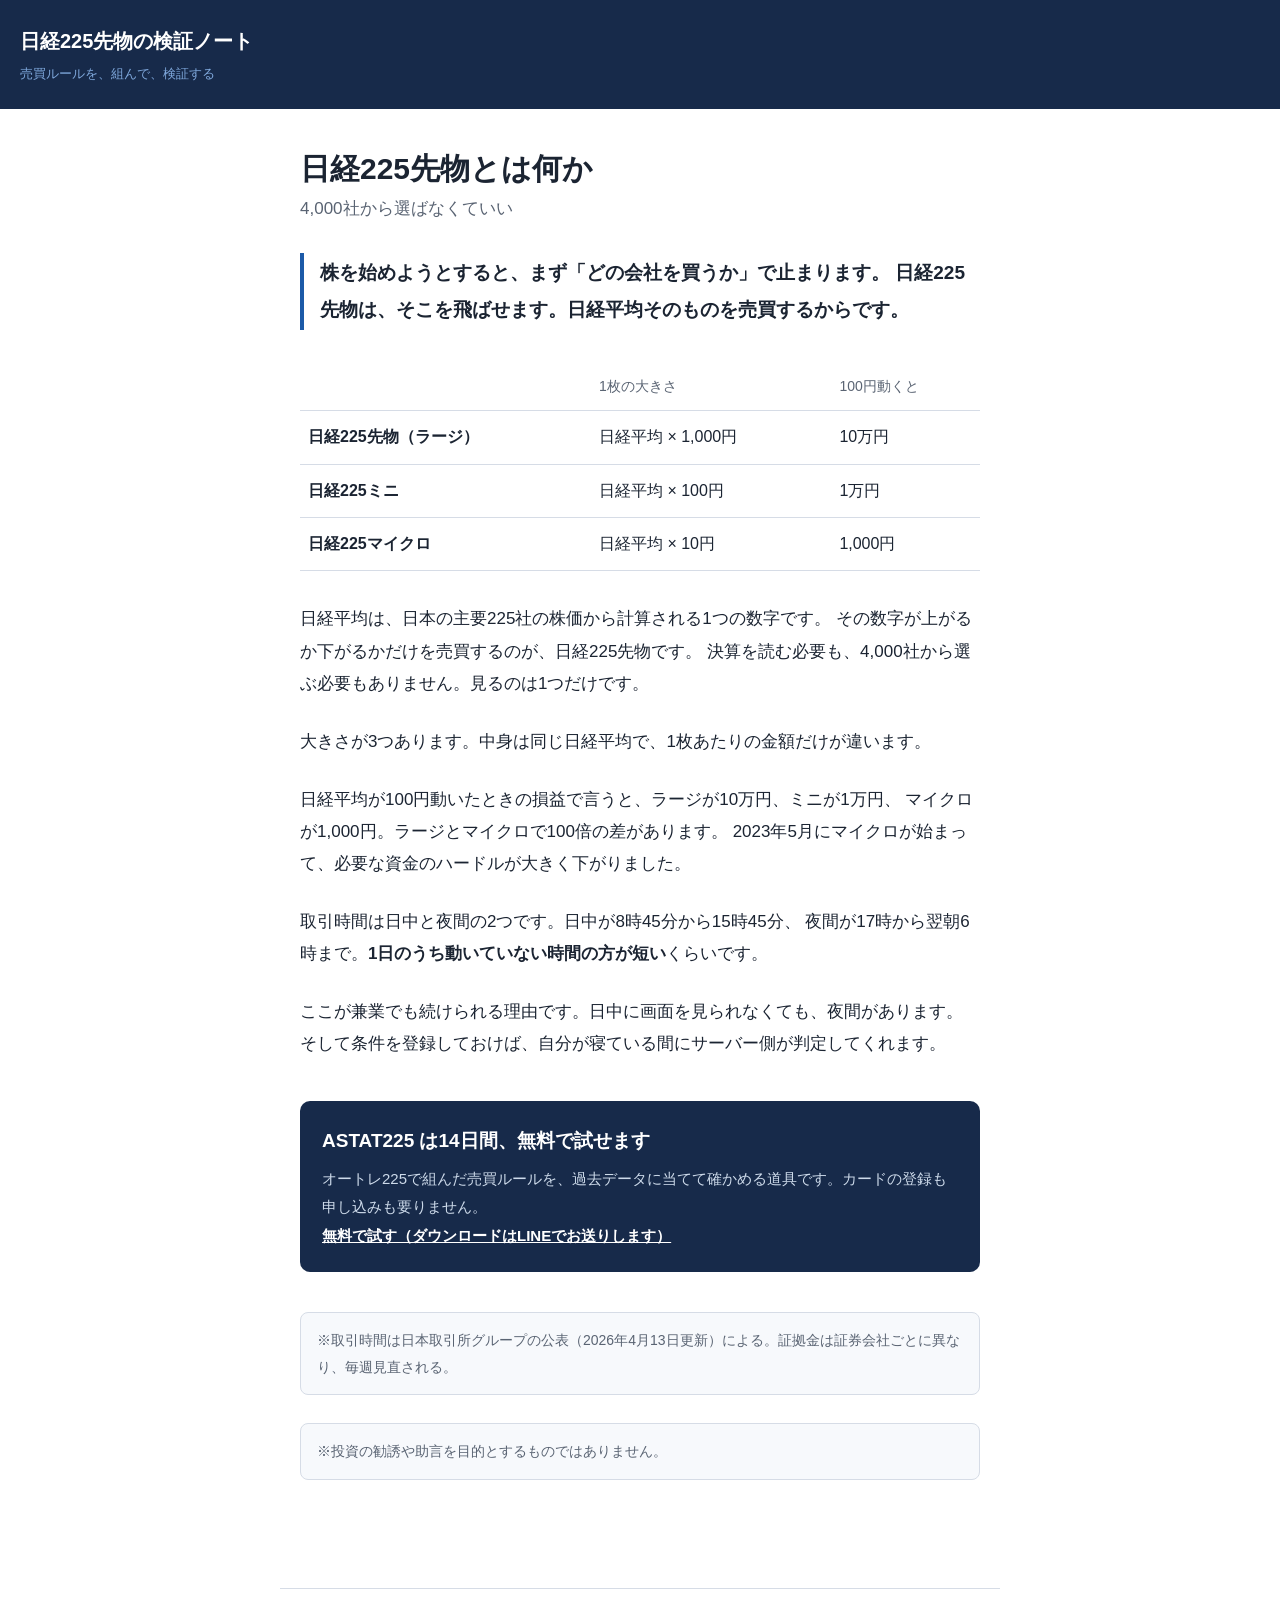
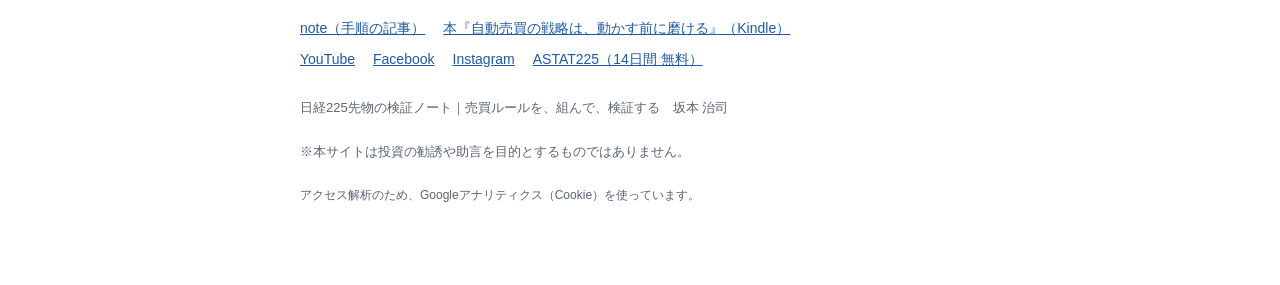
<file: n225futures/index.html>
<!doctype html>
<html lang="ja">
<head>
<meta charset="utf-8">
<meta name="viewport" content="width=device-width,initial-scale=1">
<title>日経225先物とは何か</title>
<meta name="description" content="株を始めようとすると、まず「どの会社を買うか」で止まります。日経225先物は、そこを飛ばせます。日経平均そのものを売買するからです。">
<link rel="canonical" href="https://n225kensho.com/n225futures/">
<meta property="og:type" content="article">
<meta property="og:title" content="日経225先物とは何か">
<meta property="og:description" content="株を始めようとすると、まず「どの会社を買うか」で止まります。日経225先物は、そこを飛ばせます。日経平均そのものを売買するからです。">
<meta property="og:url" content="https://n225kensho.com/n225futures/">
<meta property="og:site_name" content="日経225先物の検証ノート">
<meta property="og:image" content="https://n225kensho.com/img/n225futures.png">
<link rel="stylesheet" href="../style.css">
<script async src="https://www.googletagmanager.com/gtag/js?id=G-X31QCFDWS3"></script><script>window.dataLayer=window.dataLayer||[];function gtag(){dataLayer.push(arguments);}gtag('js',new Date());gtag('config','G-X31QCFDWS3');</script>
</head>
<body>
<header><a href="../"><div class="t">日経225先物の検証ノート</div>
<div class="s">売買ルールを、組んで、検証する</div></a></header>
<main>
<h1>日経225先物とは何か</h1>
<p class="sub">4,000社から選ばなくていい</p>
<div class="hook">株を始めようとすると、まず「どの会社を買うか」で止まります。
日経225先物は、そこを飛ばせます。日経平均そのものを売買するからです。</div>
<table><thead><tr><th></th><th>1枚の大きさ</th><th>100円動くと</th></tr></thead><tbody><tr><td>日経225先物（ラージ）</td><td>日経平均 × 1,000円</td><td>10万円</td></tr><tr><td>日経225ミニ</td><td>日経平均 × 100円</td><td>1万円</td></tr><tr><td>日経225マイクロ</td><td>日経平均 × 10円</td><td>1,000円</td></tr></tbody></table>
<p>日経平均は、日本の主要225社の株価から計算される1つの数字です。
その数字が上がるか下がるかだけを売買するのが、日経225先物です。
決算を読む必要も、4,000社から選ぶ必要もありません。見るのは1つだけです。</p>
<p>大きさが3つあります。中身は同じ日経平均で、1枚あたりの金額だけが違います。</p>
<p>日経平均が100円動いたときの損益で言うと、ラージが10万円、ミニが1万円、
マイクロが1,000円。ラージとマイクロで100倍の差があります。
2023年5月にマイクロが始まって、必要な資金のハードルが大きく下がりました。</p>
<p>取引時間は日中と夜間の2つです。日中が8時45分から15時45分、
夜間が17時から翌朝6時まで。<strong>1日のうち動いていない時間の方が短い</strong>くらいです。</p>
<p>ここが兼業でも続けられる理由です。日中に画面を見られなくても、夜間があります。
そして条件を登録しておけば、自分が寝ている間にサーバー側が判定してくれます。</p>
<div class="cta"><b>ASTAT225 は14日間、無料で試せます</b><p>オートレ225で組んだ売買ルールを、過去データに当てて確かめる道具です。カードの登録も申し込みも要りません。<br><a href="https://info-manual.com/astat/">無料で試す（ダウンロードはLINEでお送りします）</a></p></div>
<div class="note">※取引時間は日本取引所グループの公表（2026年4月13日更新）による。証拠金は証券会社ごとに異なり、毎週見直される。</div>
<div class="note">※投資の勧誘や助言を目的とするものではありません。</div>
</main>
<footer>
<p class="links"><a href="https://note.com/astat">note（手順の記事）</a><a href="https://www.amazon.co.jp/dp/B0HL78WZJG">本『自動売買の戦略は、動かす前に磨ける』（Kindle）</a><a href="https://youtube.com/@harushi225">YouTube</a><a href="https://facebook.com/n225kensho">Facebook</a><a href="https://instagram.com/harushi.225">Instagram</a><a href="https://info-manual.com/astat/">ASTAT225（14日間 無料）</a></p>
<p>日経225先物の検証ノート｜売買ルールを、組んで、検証する　坂本 治司</p>
<p>※本サイトは投資の勧誘や助言を目的とするものではありません。</p>
<p style="font-size:12px">アクセス解析のため、Googleアナリティクス（Cookie）を使っています。</p>
</footer>
</body>
</html>
</file>
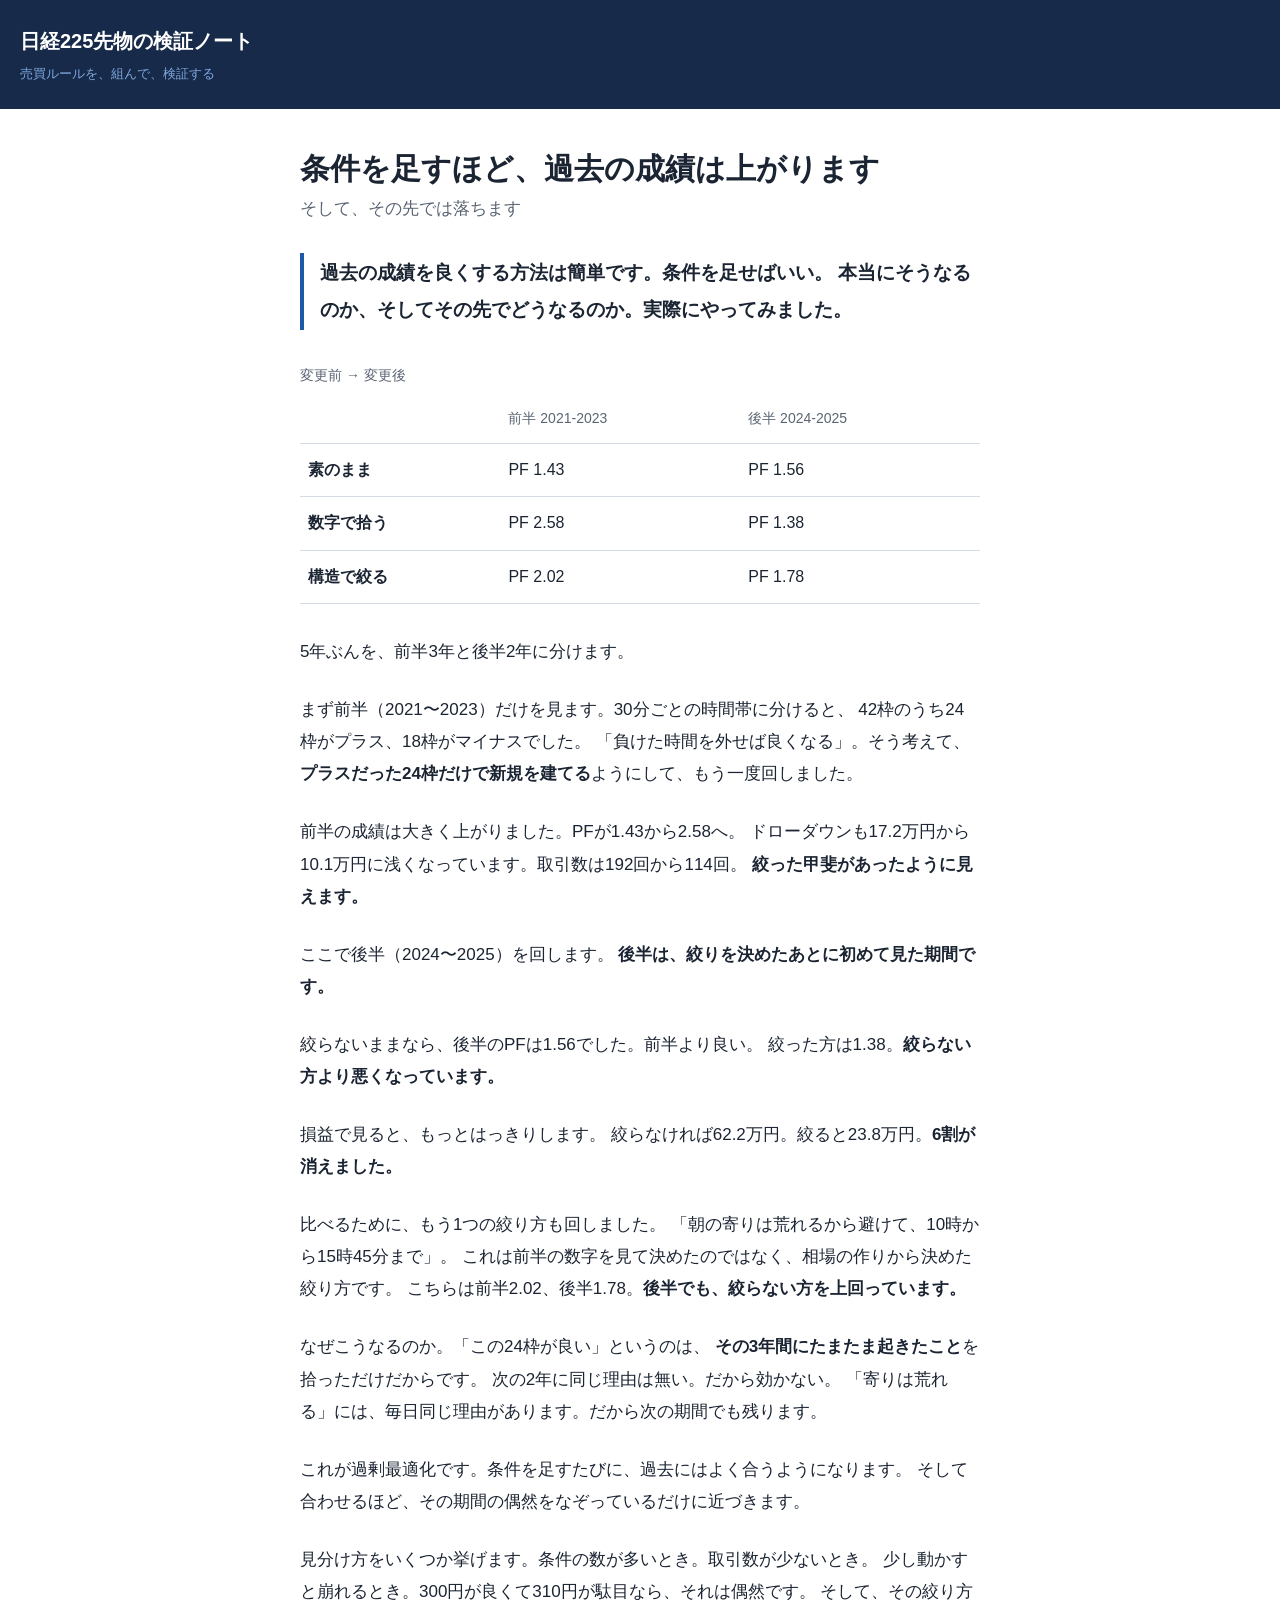
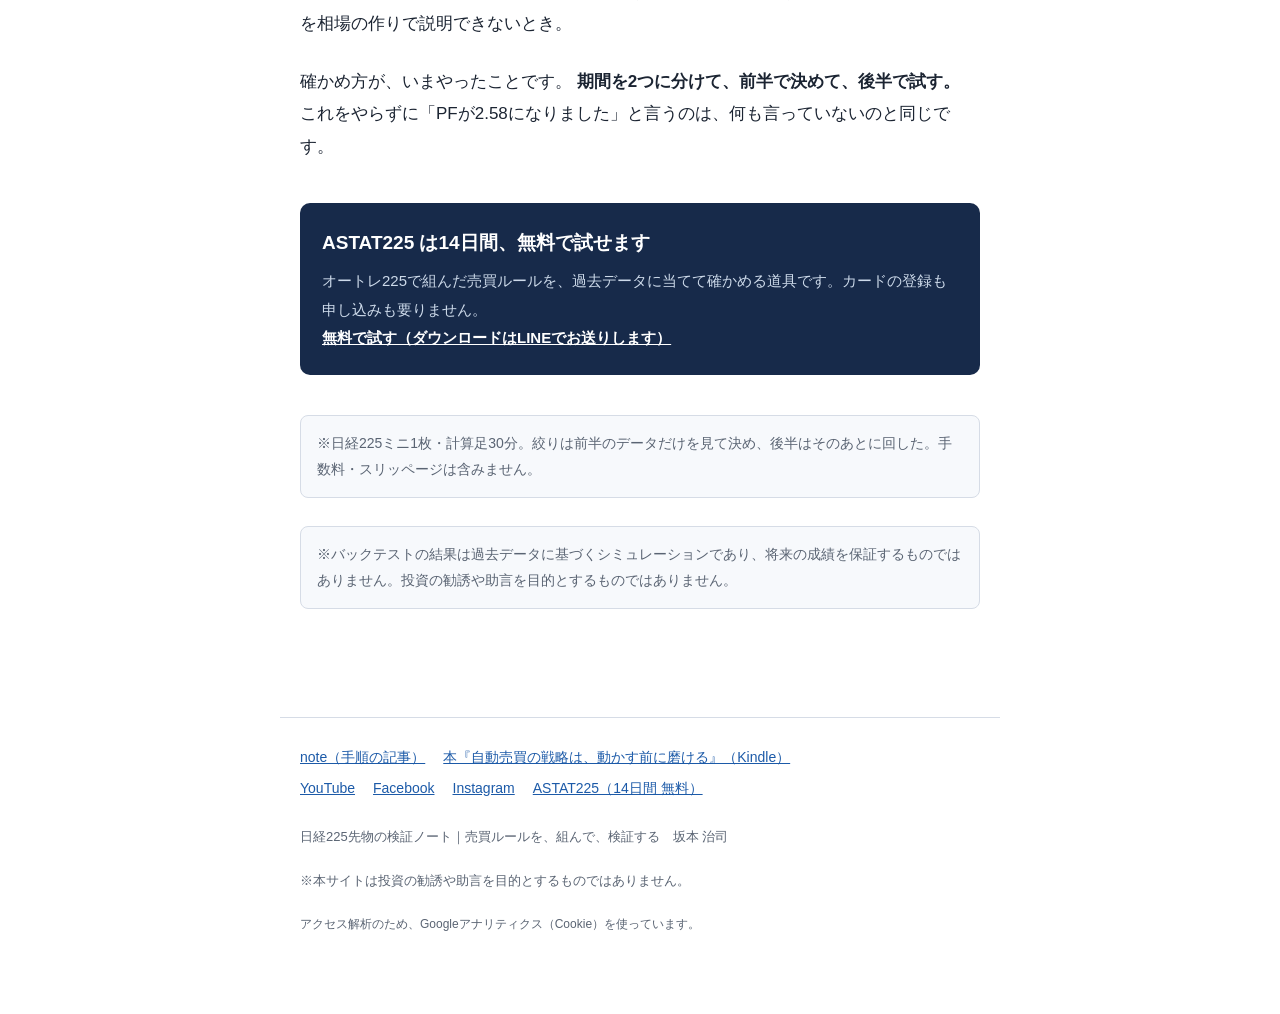
<file: overfit/index.html>
<!doctype html>
<html lang="ja">
<head>
<meta charset="utf-8">
<meta name="viewport" content="width=device-width,initial-scale=1">
<title>条件を足すほど、過去の成績は上がります</title>
<meta name="description" content="過去の成績を良くする方法は簡単です。条件を足せばいい。本当にそうなるのか、そしてその先でどうなるのか。実際にやってみました。">
<link rel="canonical" href="https://n225kensho.com/overfit/">
<meta property="og:type" content="article">
<meta property="og:title" content="条件を足すほど、過去の成績は上がります">
<meta property="og:description" content="過去の成績を良くする方法は簡単です。条件を足せばいい。本当にそうなるのか、そしてその先でどうなるのか。実際にやってみました。">
<meta property="og:url" content="https://n225kensho.com/overfit/">
<meta property="og:site_name" content="日経225先物の検証ノート">
<meta property="og:image" content="https://n225kensho.com/img/overfit.png">
<link rel="stylesheet" href="../style.css">
<script async src="https://www.googletagmanager.com/gtag/js?id=G-X31QCFDWS3"></script><script>window.dataLayer=window.dataLayer||[];function gtag(){dataLayer.push(arguments);}gtag('js',new Date());gtag('config','G-X31QCFDWS3');</script>
</head>
<body>
<header><a href="../"><div class="t">日経225先物の検証ノート</div>
<div class="s">売買ルールを、組んで、検証する</div></a></header>
<main>
<h1>条件を足すほど、過去の成績は上がります</h1>
<p class="sub">そして、その先では落ちます</p>
<div class="hook">過去の成績を良くする方法は簡単です。条件を足せばいい。
本当にそうなるのか、そしてその先でどうなるのか。実際にやってみました。</div>
<table><caption style="text-align:left;color:#5a6473;font-size:14px;padding-bottom:6px">変更前 → 変更後</caption><thead><tr><th></th><th>前半 2021-2023</th><th>後半 2024-2025</th></tr></thead><tbody><tr><td>素のまま</td><td>PF 1.43</td><td>PF 1.56</td></tr><tr><td>数字で拾う</td><td>PF 2.58</td><td>PF 1.38</td></tr><tr><td>構造で絞る</td><td>PF 2.02</td><td>PF 1.78</td></tr></tbody></table>
<p>5年ぶんを、前半3年と後半2年に分けます。</p>
<p>まず前半（2021〜2023）だけを見ます。30分ごとの時間帯に分けると、
42枠のうち24枠がプラス、18枠がマイナスでした。
「負けた時間を外せば良くなる」。そう考えて、
<strong>プラスだった24枠だけで新規を建てる</strong>ようにして、もう一度回しました。</p>
<p>前半の成績は大きく上がりました。PFが1.43から2.58へ。
ドローダウンも17.2万円から10.1万円に浅くなっています。取引数は192回から114回。
<strong>絞った甲斐があったように見えます。</strong></p>
<p>ここで後半（2024〜2025）を回します。
<strong>後半は、絞りを決めたあとに初めて見た期間です。</strong></p>
<p>絞らないままなら、後半のPFは1.56でした。前半より良い。
絞った方は1.38。<strong>絞らない方より悪くなっています。</strong></p>
<p>損益で見ると、もっとはっきりします。
絞らなければ62.2万円。絞ると23.8万円。<strong>6割が消えました。</strong></p>
<p>比べるために、もう1つの絞り方も回しました。
「朝の寄りは荒れるから避けて、10時から15時45分まで」。
これは前半の数字を見て決めたのではなく、相場の作りから決めた絞り方です。
こちらは前半2.02、後半1.78。<strong>後半でも、絞らない方を上回っています。</strong></p>
<p>なぜこうなるのか。「この24枠が良い」というのは、
<strong>その3年間にたまたま起きたこと</strong>を拾っただけだからです。
次の2年に同じ理由は無い。だから効かない。
「寄りは荒れる」には、毎日同じ理由があります。だから次の期間でも残ります。</p>
<p>これが過剰最適化です。条件を足すたびに、過去にはよく合うようになります。
そして合わせるほど、その期間の偶然をなぞっているだけに近づきます。</p>
<p>見分け方をいくつか挙げます。条件の数が多いとき。取引数が少ないとき。
少し動かすと崩れるとき。300円が良くて310円が駄目なら、それは偶然です。
そして、その絞り方を相場の作りで説明できないとき。</p>
<p>確かめ方が、いまやったことです。
<strong>期間を2つに分けて、前半で決めて、後半で試す。</strong>
これをやらずに「PFが2.58になりました」と言うのは、何も言っていないのと同じです。</p>
<div class="cta"><b>ASTAT225 は14日間、無料で試せます</b><p>オートレ225で組んだ売買ルールを、過去データに当てて確かめる道具です。カードの登録も申し込みも要りません。<br><a href="https://info-manual.com/astat/">無料で試す（ダウンロードはLINEでお送りします）</a></p></div>
<div class="note">※日経225ミニ1枚・計算足30分。絞りは前半のデータだけを見て決め、後半はそのあとに回した。手数料・スリッページは含みません。</div>
<div class="note">※バックテストの結果は過去データに基づくシミュレーションであり、将来の成績を保証するものではありません。投資の勧誘や助言を目的とするものではありません。</div>
</main>
<footer>
<p class="links"><a href="https://note.com/astat">note（手順の記事）</a><a href="https://www.amazon.co.jp/dp/B0HL78WZJG">本『自動売買の戦略は、動かす前に磨ける』（Kindle）</a><a href="https://youtube.com/@harushi225">YouTube</a><a href="https://facebook.com/n225kensho">Facebook</a><a href="https://instagram.com/harushi.225">Instagram</a><a href="https://info-manual.com/astat/">ASTAT225（14日間 無料）</a></p>
<p>日経225先物の検証ノート｜売買ルールを、組んで、検証する　坂本 治司</p>
<p>※本サイトは投資の勧誘や助言を目的とするものではありません。</p>
<p style="font-size:12px">アクセス解析のため、Googleアナリティクス（Cookie）を使っています。</p>
</footer>
</body>
</html>
</file>
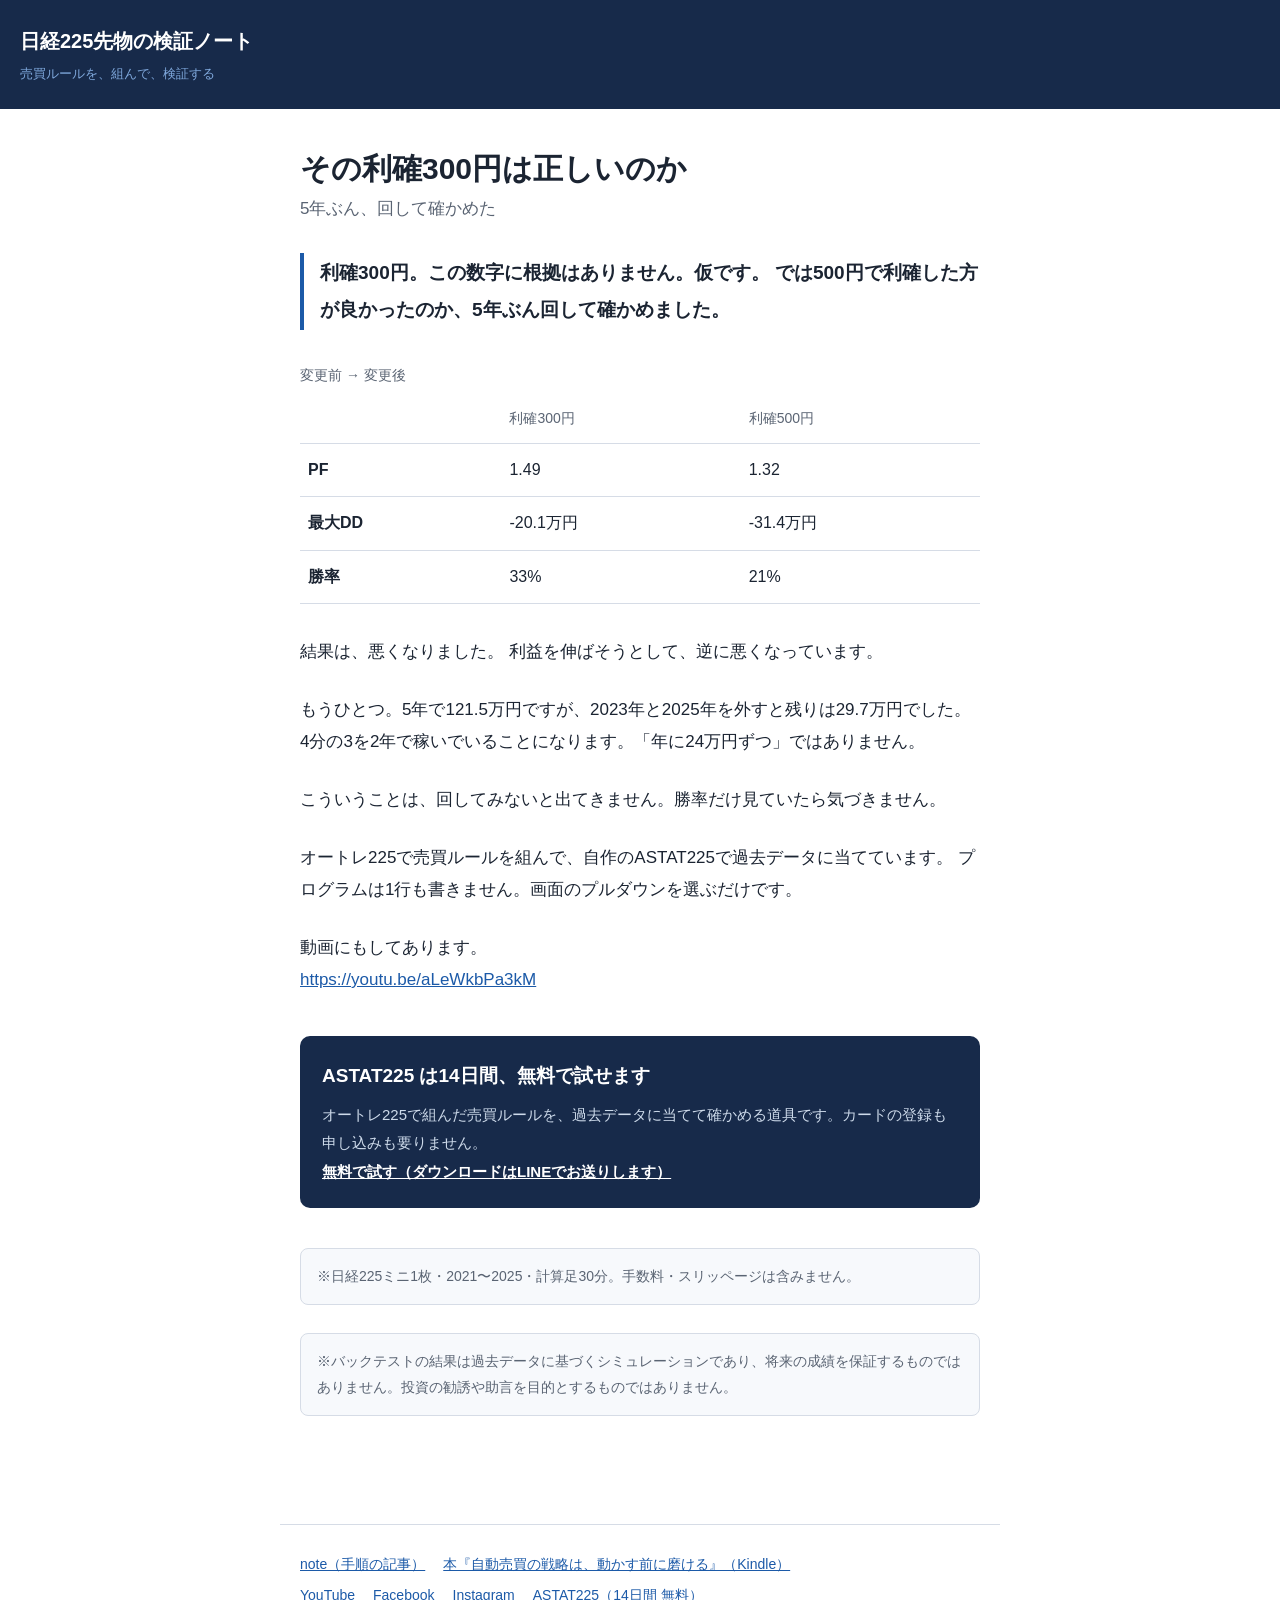
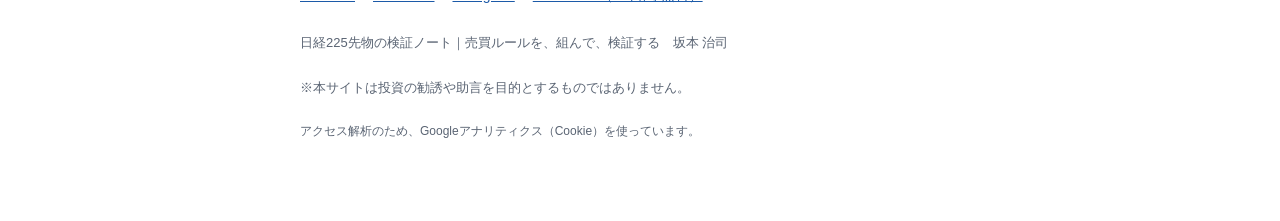
<file: rikaku500/index.html>
<!doctype html>
<html lang="ja">
<head>
<meta charset="utf-8">
<meta name="viewport" content="width=device-width,initial-scale=1">
<title>その利確300円は正しいのか</title>
<meta name="description" content="利確300円。この数字に根拠はありません。仮です。では500円で利確した方が良かったのか、5年ぶん回して確かめました。">
<link rel="canonical" href="https://n225kensho.com/rikaku500/">
<meta property="og:type" content="article">
<meta property="og:title" content="その利確300円は正しいのか">
<meta property="og:description" content="利確300円。この数字に根拠はありません。仮です。では500円で利確した方が良かったのか、5年ぶん回して確かめました。">
<meta property="og:url" content="https://n225kensho.com/rikaku500/">
<meta property="og:site_name" content="日経225先物の検証ノート">
<meta property="og:image" content="https://n225kensho.com/img/rikaku500.png">
<link rel="stylesheet" href="../style.css">
<script async src="https://www.googletagmanager.com/gtag/js?id=G-X31QCFDWS3"></script><script>window.dataLayer=window.dataLayer||[];function gtag(){dataLayer.push(arguments);}gtag('js',new Date());gtag('config','G-X31QCFDWS3');</script>
</head>
<body>
<header><a href="../"><div class="t">日経225先物の検証ノート</div>
<div class="s">売買ルールを、組んで、検証する</div></a></header>
<main>
<h1>その利確300円は正しいのか</h1>
<p class="sub">5年ぶん、回して確かめた</p>
<div class="hook">利確300円。この数字に根拠はありません。仮です。
では500円で利確した方が良かったのか、5年ぶん回して確かめました。</div>
<table><caption style="text-align:left;color:#5a6473;font-size:14px;padding-bottom:6px">変更前 → 変更後</caption><thead><tr><th></th><th>利確300円</th><th>利確500円</th></tr></thead><tbody><tr><td>PF</td><td>1.49</td><td>1.32</td></tr><tr><td>最大DD</td><td>-20.1万円</td><td>-31.4万円</td></tr><tr><td>勝率</td><td>33%</td><td>21%</td></tr></tbody></table>
<p>結果は、悪くなりました。
利益を伸ばそうとして、逆に悪くなっています。</p>
<p>もうひとつ。5年で121.5万円ですが、2023年と2025年を外すと残りは29.7万円でした。
4分の3を2年で稼いでいることになります。「年に24万円ずつ」ではありません。</p>
<p>こういうことは、回してみないと出てきません。勝率だけ見ていたら気づきません。</p>
<p>オートレ225で売買ルールを組んで、自作のASTAT225で過去データに当てています。
プログラムは1行も書きません。画面のプルダウンを選ぶだけです。</p>
<p>動画にもしてあります。<br><a href="https://youtu.be/aLeWkbPa3kM">https://youtu.be/aLeWkbPa3kM</a></p>
<div class="cta"><b>ASTAT225 は14日間、無料で試せます</b><p>オートレ225で組んだ売買ルールを、過去データに当てて確かめる道具です。カードの登録も申し込みも要りません。<br><a href="https://info-manual.com/astat/">無料で試す（ダウンロードはLINEでお送りします）</a></p></div>
<div class="note">※日経225ミニ1枚・2021〜2025・計算足30分。手数料・スリッページは含みません。</div>
<div class="note">※バックテストの結果は過去データに基づくシミュレーションであり、将来の成績を保証するものではありません。投資の勧誘や助言を目的とするものではありません。</div>
</main>
<footer>
<p class="links"><a href="https://note.com/astat">note（手順の記事）</a><a href="https://www.amazon.co.jp/dp/B0HL78WZJG">本『自動売買の戦略は、動かす前に磨ける』（Kindle）</a><a href="https://youtube.com/@harushi225">YouTube</a><a href="https://facebook.com/n225kensho">Facebook</a><a href="https://instagram.com/harushi.225">Instagram</a><a href="https://info-manual.com/astat/">ASTAT225（14日間 無料）</a></p>
<p>日経225先物の検証ノート｜売買ルールを、組んで、検証する　坂本 治司</p>
<p>※本サイトは投資の勧誘や助言を目的とするものではありません。</p>
<p style="font-size:12px">アクセス解析のため、Googleアナリティクス（Cookie）を使っています。</p>
</footer>
</body>
</html>
</file>
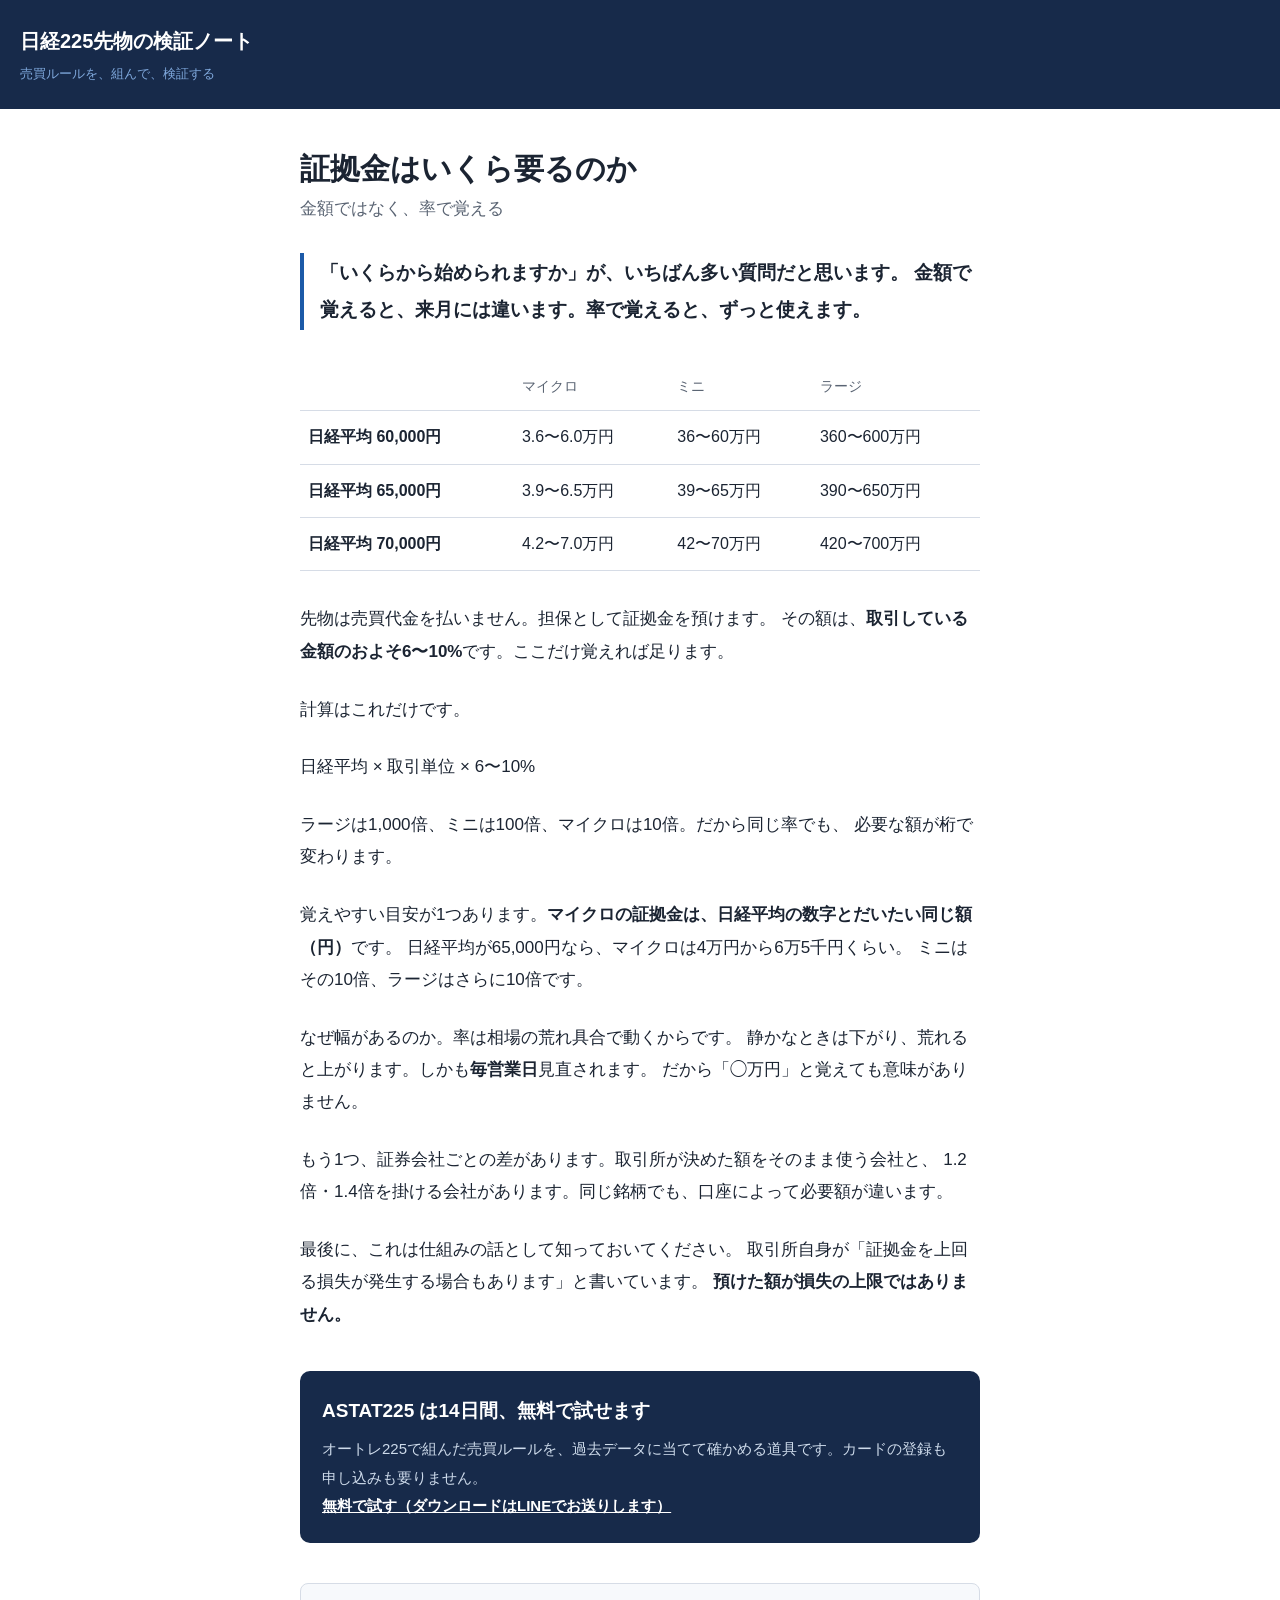
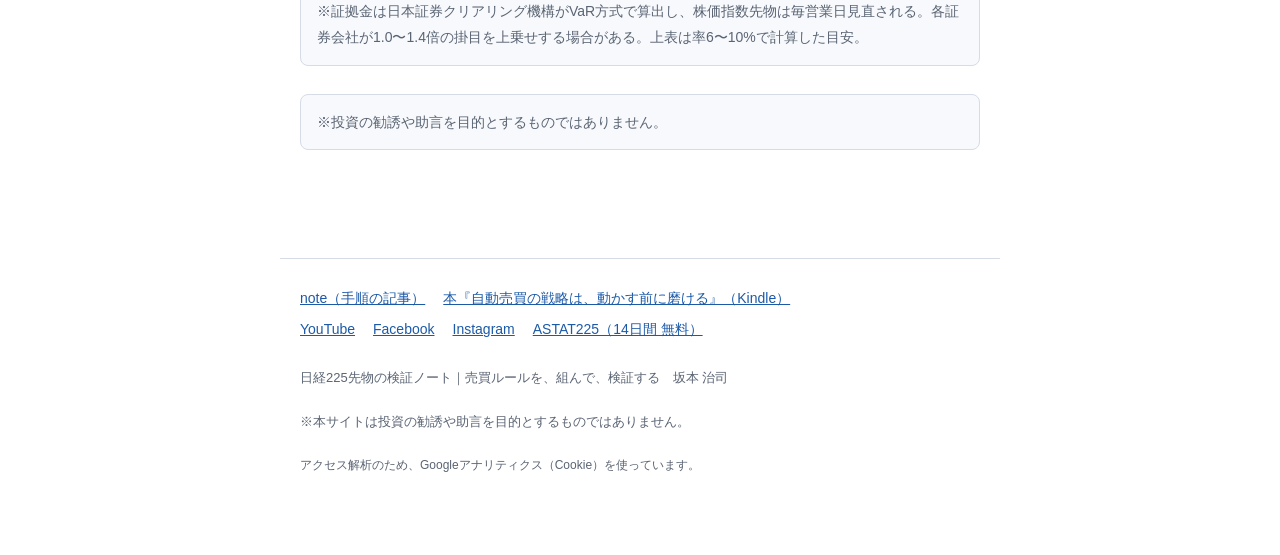
<file: shokokin/index.html>
<!doctype html>
<html lang="ja">
<head>
<meta charset="utf-8">
<meta name="viewport" content="width=device-width,initial-scale=1">
<title>証拠金はいくら要るのか</title>
<meta name="description" content="「いくらから始められますか」が、いちばん多い質問だと思います。金額で覚えると、来月には違います。率で覚えると、ずっと使えます。">
<link rel="canonical" href="https://n225kensho.com/shokokin/">
<meta property="og:type" content="article">
<meta property="og:title" content="証拠金はいくら要るのか">
<meta property="og:description" content="「いくらから始められますか」が、いちばん多い質問だと思います。金額で覚えると、来月には違います。率で覚えると、ずっと使えます。">
<meta property="og:url" content="https://n225kensho.com/shokokin/">
<meta property="og:site_name" content="日経225先物の検証ノート">
<meta property="og:image" content="https://n225kensho.com/img/shokokin.png">
<link rel="stylesheet" href="../style.css">
<script async src="https://www.googletagmanager.com/gtag/js?id=G-X31QCFDWS3"></script><script>window.dataLayer=window.dataLayer||[];function gtag(){dataLayer.push(arguments);}gtag('js',new Date());gtag('config','G-X31QCFDWS3');</script>
</head>
<body>
<header><a href="../"><div class="t">日経225先物の検証ノート</div>
<div class="s">売買ルールを、組んで、検証する</div></a></header>
<main>
<h1>証拠金はいくら要るのか</h1>
<p class="sub">金額ではなく、率で覚える</p>
<div class="hook">「いくらから始められますか」が、いちばん多い質問だと思います。
金額で覚えると、来月には違います。率で覚えると、ずっと使えます。</div>
<table><thead><tr><th></th><th>マイクロ</th><th>ミニ</th><th>ラージ</th></tr></thead><tbody><tr><td>日経平均 60,000円</td><td>3.6〜6.0万円</td><td>36〜60万円</td><td>360〜600万円</td></tr><tr><td>日経平均 65,000円</td><td>3.9〜6.5万円</td><td>39〜65万円</td><td>390〜650万円</td></tr><tr><td>日経平均 70,000円</td><td>4.2〜7.0万円</td><td>42〜70万円</td><td>420〜700万円</td></tr></tbody></table>
<p>先物は売買代金を払いません。担保として証拠金を預けます。
その額は、<strong>取引している金額のおよそ6〜10%</strong>です。ここだけ覚えれば足ります。</p>
<p>計算はこれだけです。</p>
<p>日経平均 × 取引単位 × 6〜10%</p>
<p>ラージは1,000倍、ミニは100倍、マイクロは10倍。だから同じ率でも、
必要な額が桁で変わります。</p>
<p>覚えやすい目安が1つあります。<strong>マイクロの証拠金は、日経平均の数字とだいたい同じ額（円）</strong>です。
日経平均が65,000円なら、マイクロは4万円から6万5千円くらい。
ミニはその10倍、ラージはさらに10倍です。</p>
<p>なぜ幅があるのか。率は相場の荒れ具合で動くからです。
静かなときは下がり、荒れると上がります。しかも<strong>毎営業日</strong>見直されます。
だから「◯万円」と覚えても意味がありません。</p>
<p>もう1つ、証券会社ごとの差があります。取引所が決めた額をそのまま使う会社と、
1.2倍・1.4倍を掛ける会社があります。同じ銘柄でも、口座によって必要額が違います。</p>
<p>最後に、これは仕組みの話として知っておいてください。
取引所自身が「証拠金を上回る損失が発生する場合もあります」と書いています。
<strong>預けた額が損失の上限ではありません。</strong></p>
<div class="cta"><b>ASTAT225 は14日間、無料で試せます</b><p>オートレ225で組んだ売買ルールを、過去データに当てて確かめる道具です。カードの登録も申し込みも要りません。<br><a href="https://info-manual.com/astat/">無料で試す（ダウンロードはLINEでお送りします）</a></p></div>
<div class="note">※証拠金は日本証券クリアリング機構がVaR方式で算出し、株価指数先物は毎営業日見直される。各証券会社が1.0〜1.4倍の掛目を上乗せする場合がある。上表は率6〜10%で計算した目安。</div>
<div class="note">※投資の勧誘や助言を目的とするものではありません。</div>
</main>
<footer>
<p class="links"><a href="https://note.com/astat">note（手順の記事）</a><a href="https://www.amazon.co.jp/dp/B0HL78WZJG">本『自動売買の戦略は、動かす前に磨ける』（Kindle）</a><a href="https://youtube.com/@harushi225">YouTube</a><a href="https://facebook.com/n225kensho">Facebook</a><a href="https://instagram.com/harushi.225">Instagram</a><a href="https://info-manual.com/astat/">ASTAT225（14日間 無料）</a></p>
<p>日経225先物の検証ノート｜売買ルールを、組んで、検証する　坂本 治司</p>
<p>※本サイトは投資の勧誘や助言を目的とするものではありません。</p>
<p style="font-size:12px">アクセス解析のため、Googleアナリティクス（Cookie）を使っています。</p>
</footer>
</body>
</html>
</file>
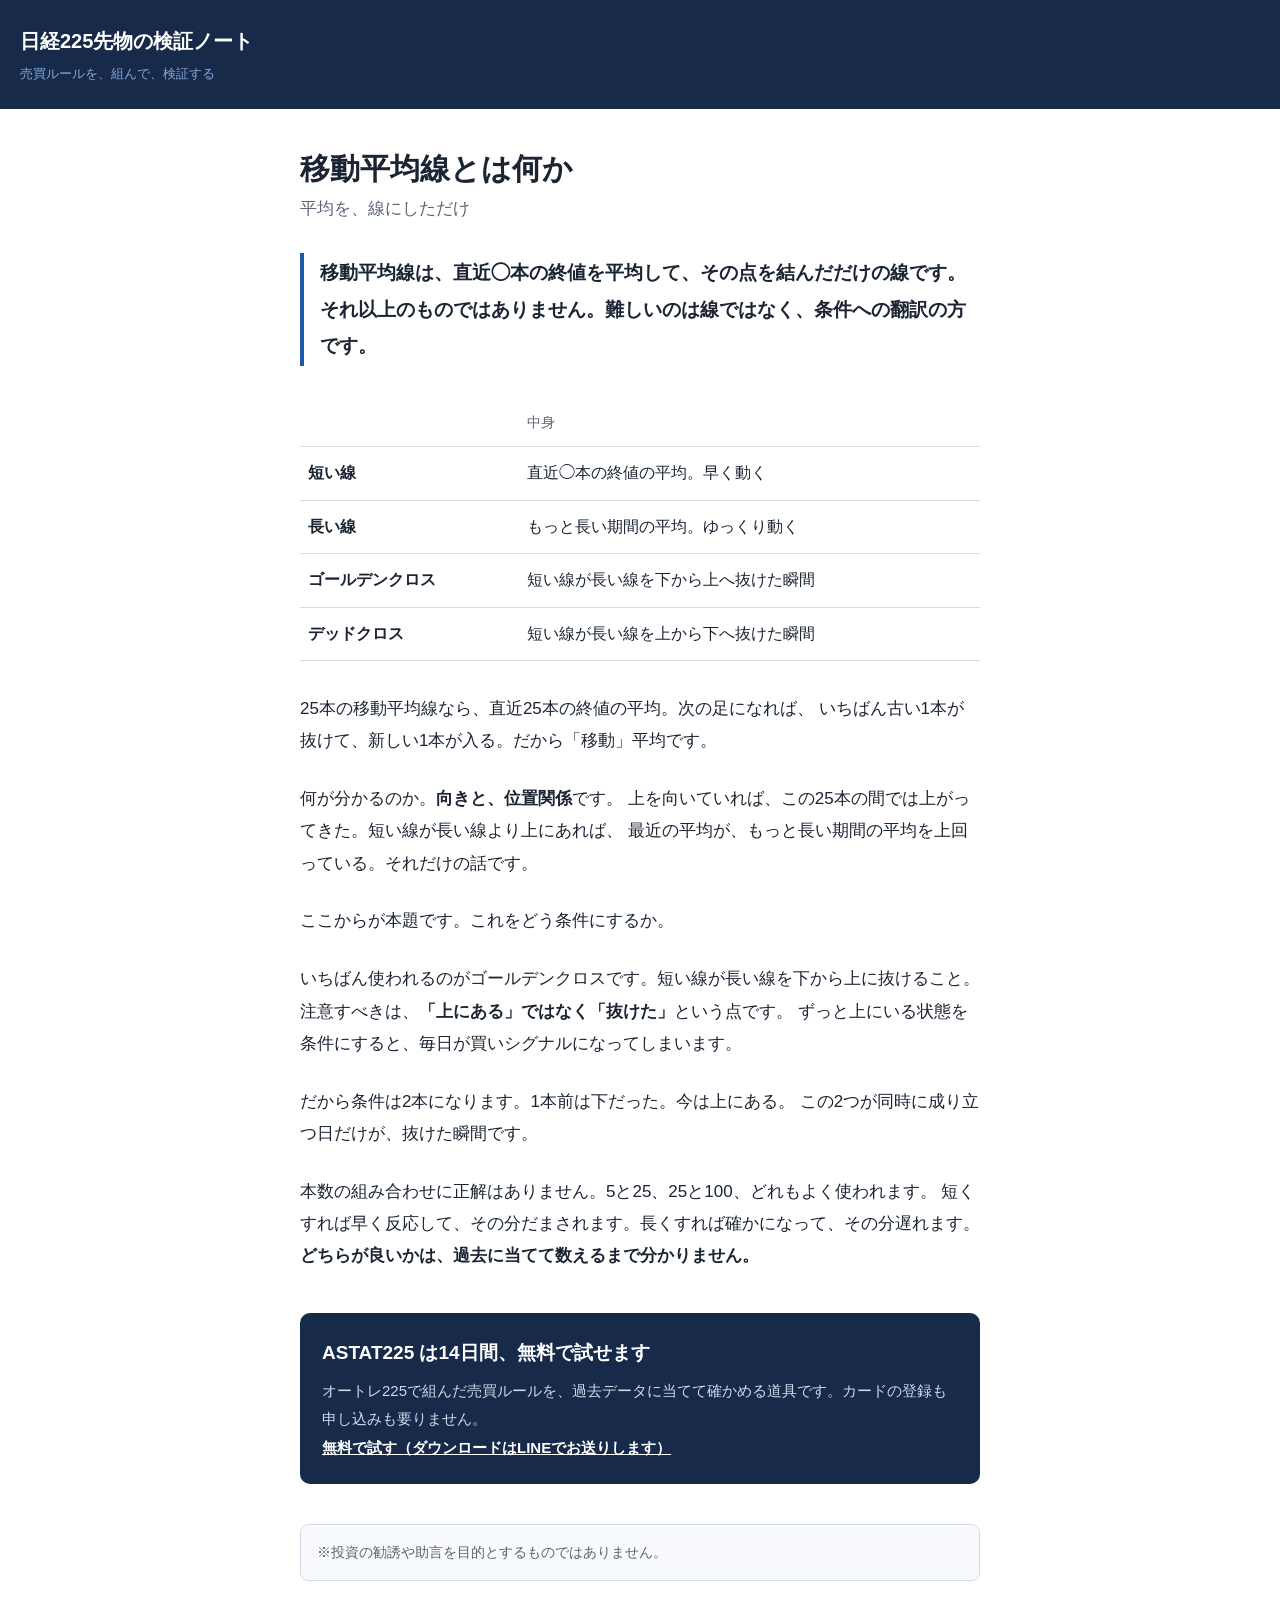
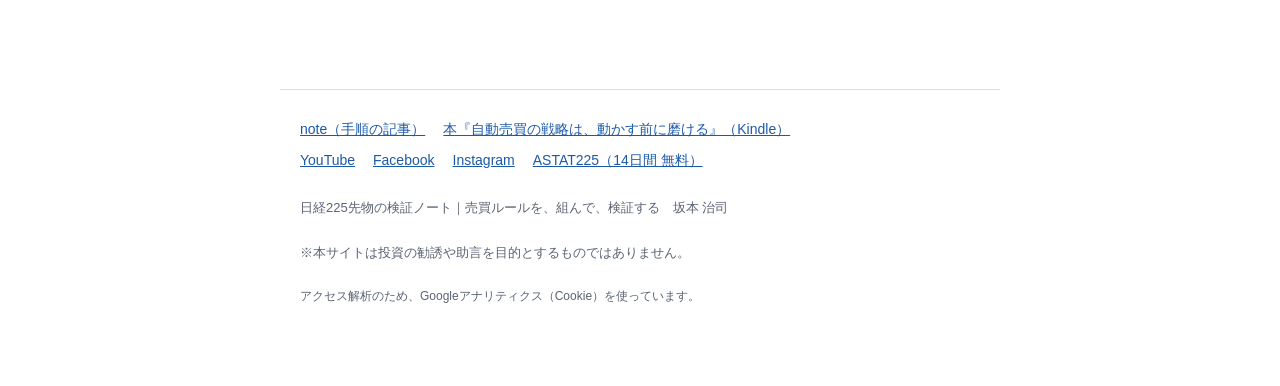
<file: sma/index.html>
<!doctype html>
<html lang="ja">
<head>
<meta charset="utf-8">
<meta name="viewport" content="width=device-width,initial-scale=1">
<title>移動平均線とは何か</title>
<meta name="description" content="移動平均線は、直近◯本の終値を平均して、その点を結んだだけの線です。それ以上のものではありません。難しいのは線ではなく、条件への翻訳の方です。">
<link rel="canonical" href="https://n225kensho.com/sma/">
<meta property="og:type" content="article">
<meta property="og:title" content="移動平均線とは何か">
<meta property="og:description" content="移動平均線は、直近◯本の終値を平均して、その点を結んだだけの線です。それ以上のものではありません。難しいのは線ではなく、条件への翻訳の方です。">
<meta property="og:url" content="https://n225kensho.com/sma/">
<meta property="og:site_name" content="日経225先物の検証ノート">
<meta property="og:image" content="https://n225kensho.com/img/sma.png">
<link rel="stylesheet" href="../style.css">
<script async src="https://www.googletagmanager.com/gtag/js?id=G-X31QCFDWS3"></script><script>window.dataLayer=window.dataLayer||[];function gtag(){dataLayer.push(arguments);}gtag('js',new Date());gtag('config','G-X31QCFDWS3');</script>
</head>
<body>
<header><a href="../"><div class="t">日経225先物の検証ノート</div>
<div class="s">売買ルールを、組んで、検証する</div></a></header>
<main>
<h1>移動平均線とは何か</h1>
<p class="sub">平均を、線にしただけ</p>
<div class="hook">移動平均線は、直近◯本の終値を平均して、その点を結んだだけの線です。
それ以上のものではありません。難しいのは線ではなく、条件への翻訳の方です。</div>
<table><thead><tr><th></th><th>中身</th></tr></thead><tbody><tr><td>短い線</td><td>直近◯本の終値の平均。早く動く</td></tr><tr><td>長い線</td><td>もっと長い期間の平均。ゆっくり動く</td></tr><tr><td>ゴールデンクロス</td><td>短い線が長い線を下から上へ抜けた瞬間</td></tr><tr><td>デッドクロス</td><td>短い線が長い線を上から下へ抜けた瞬間</td></tr></tbody></table>
<p>25本の移動平均線なら、直近25本の終値の平均。次の足になれば、
いちばん古い1本が抜けて、新しい1本が入る。だから「移動」平均です。</p>
<p>何が分かるのか。<strong>向きと、位置関係</strong>です。
上を向いていれば、この25本の間では上がってきた。短い線が長い線より上にあれば、
最近の平均が、もっと長い期間の平均を上回っている。それだけの話です。</p>
<p>ここからが本題です。これをどう条件にするか。</p>
<p>いちばん使われるのがゴールデンクロスです。短い線が長い線を下から上に抜けること。
注意すべきは、<strong>「上にある」ではなく「抜けた」</strong>という点です。
ずっと上にいる状態を条件にすると、毎日が買いシグナルになってしまいます。</p>
<p>だから条件は2本になります。1本前は下だった。今は上にある。
この2つが同時に成り立つ日だけが、抜けた瞬間です。</p>
<p>本数の組み合わせに正解はありません。5と25、25と100、どれもよく使われます。
短くすれば早く反応して、その分だまされます。長くすれば確かになって、その分遅れます。
<strong>どちらが良いかは、過去に当てて数えるまで分かりません。</strong></p>
<div class="cta"><b>ASTAT225 は14日間、無料で試せます</b><p>オートレ225で組んだ売買ルールを、過去データに当てて確かめる道具です。カードの登録も申し込みも要りません。<br><a href="https://info-manual.com/astat/">無料で試す（ダウンロードはLINEでお送りします）</a></p></div>
<div class="note">※投資の勧誘や助言を目的とするものではありません。</div>
</main>
<footer>
<p class="links"><a href="https://note.com/astat">note（手順の記事）</a><a href="https://www.amazon.co.jp/dp/B0HL78WZJG">本『自動売買の戦略は、動かす前に磨ける』（Kindle）</a><a href="https://youtube.com/@harushi225">YouTube</a><a href="https://facebook.com/n225kensho">Facebook</a><a href="https://instagram.com/harushi.225">Instagram</a><a href="https://info-manual.com/astat/">ASTAT225（14日間 無料）</a></p>
<p>日経225先物の検証ノート｜売買ルールを、組んで、検証する　坂本 治司</p>
<p>※本サイトは投資の勧誘や助言を目的とするものではありません。</p>
<p style="font-size:12px">アクセス解析のため、Googleアナリティクス（Cookie）を使っています。</p>
</footer>
</body>
</html>
</file>
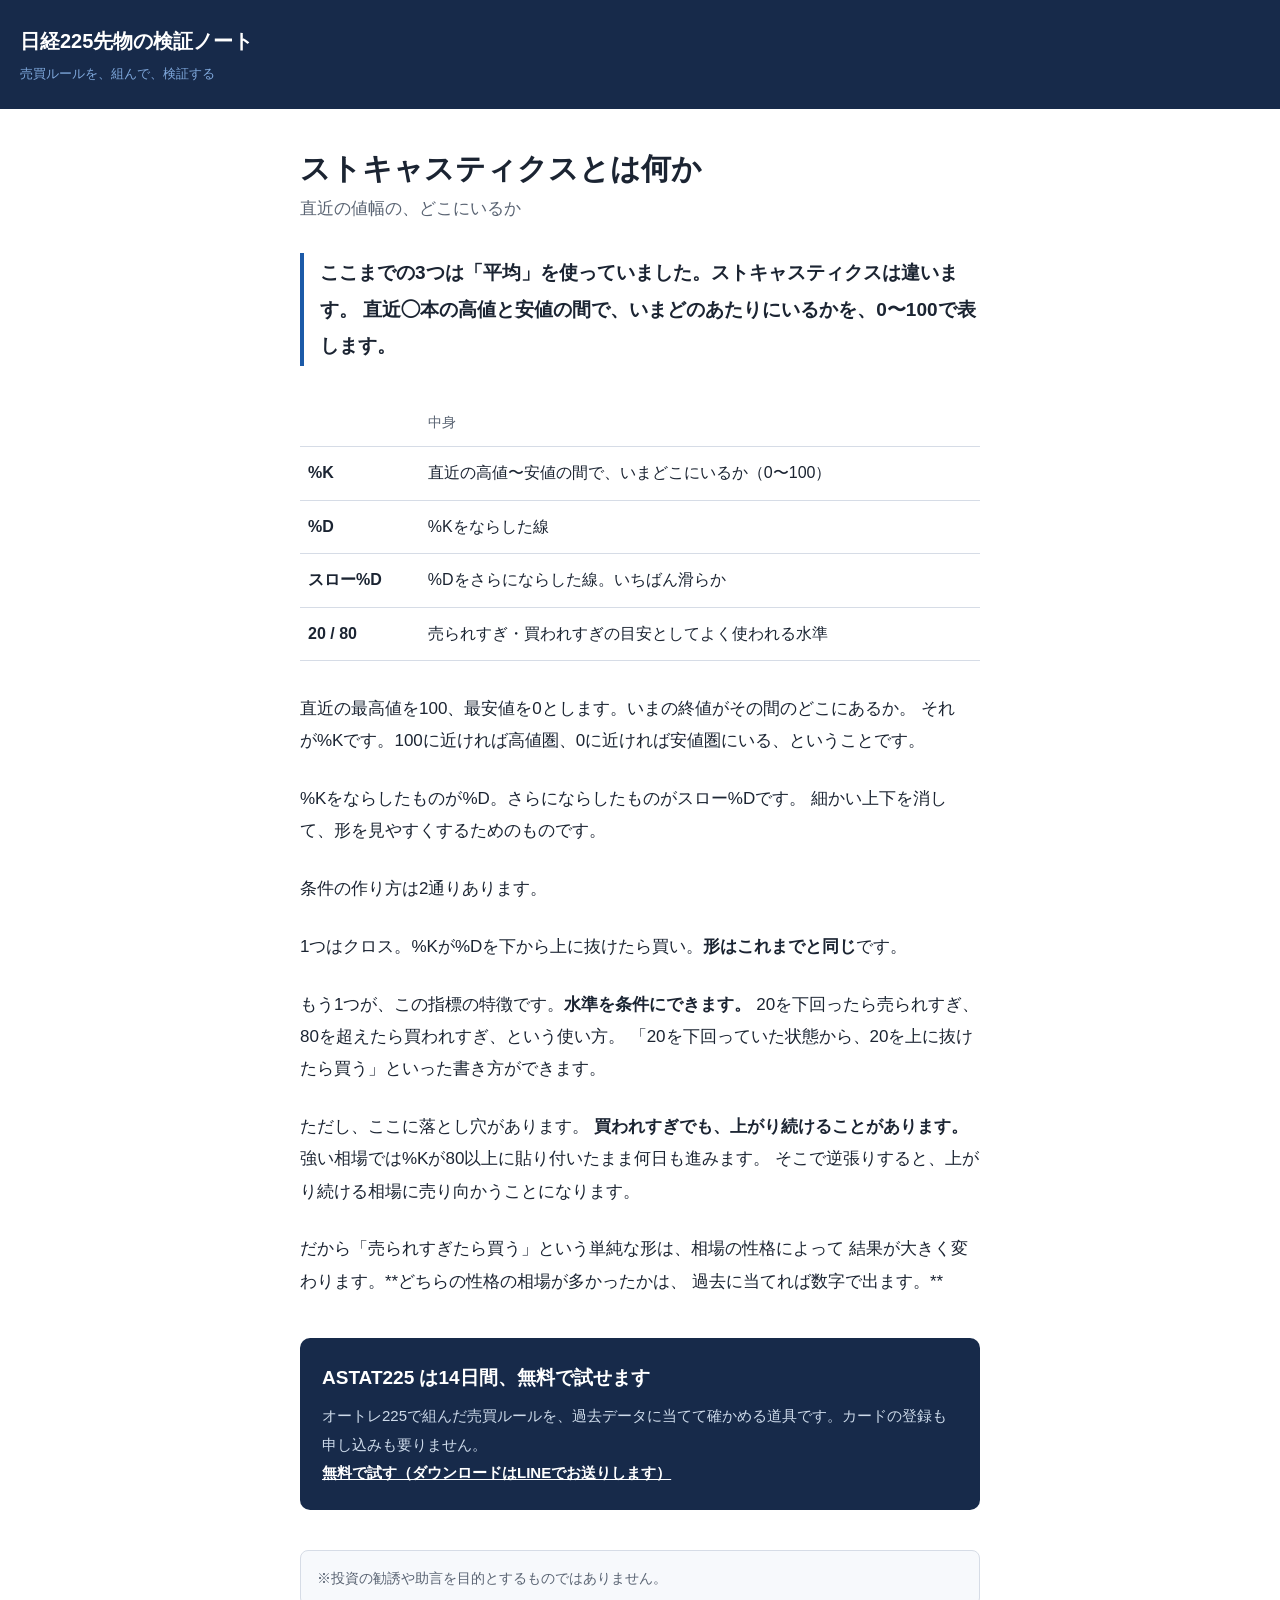
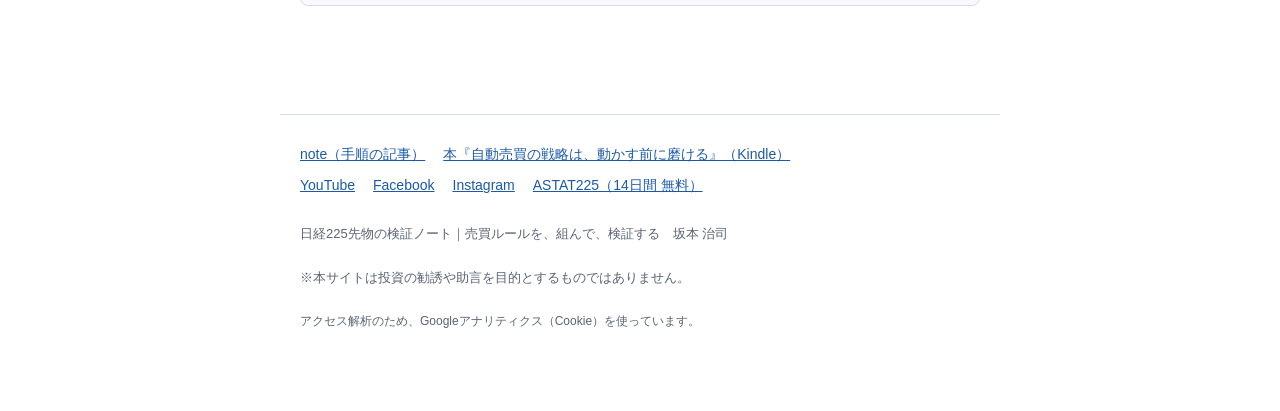
<file: stochastics/index.html>
<!doctype html>
<html lang="ja">
<head>
<meta charset="utf-8">
<meta name="viewport" content="width=device-width,initial-scale=1">
<title>ストキャスティクスとは何か</title>
<meta name="description" content="ここまでの3つは「平均」を使っていました。ストキャスティクスは違います。直近◯本の高値と安値の間で、いまどのあたりにいるかを、0〜100で表します。">
<link rel="canonical" href="https://n225kensho.com/stochastics/">
<meta property="og:type" content="article">
<meta property="og:title" content="ストキャスティクスとは何か">
<meta property="og:description" content="ここまでの3つは「平均」を使っていました。ストキャスティクスは違います。直近◯本の高値と安値の間で、いまどのあたりにいるかを、0〜100で表します。">
<meta property="og:url" content="https://n225kensho.com/stochastics/">
<meta property="og:site_name" content="日経225先物の検証ノート">
<meta property="og:image" content="https://n225kensho.com/img/stochastics.png">
<link rel="stylesheet" href="../style.css">
<script async src="https://www.googletagmanager.com/gtag/js?id=G-X31QCFDWS3"></script><script>window.dataLayer=window.dataLayer||[];function gtag(){dataLayer.push(arguments);}gtag('js',new Date());gtag('config','G-X31QCFDWS3');</script>
</head>
<body>
<header><a href="../"><div class="t">日経225先物の検証ノート</div>
<div class="s">売買ルールを、組んで、検証する</div></a></header>
<main>
<h1>ストキャスティクスとは何か</h1>
<p class="sub">直近の値幅の、どこにいるか</p>
<div class="hook">ここまでの3つは「平均」を使っていました。ストキャスティクスは違います。
<strong>直近◯本の高値と安値の間で、いまどのあたりにいるか</strong>を、0〜100で表します。</div>
<table><thead><tr><th></th><th>中身</th></tr></thead><tbody><tr><td>%K</td><td>直近の高値〜安値の間で、いまどこにいるか（0〜100）</td></tr><tr><td>%D</td><td>%Kをならした線</td></tr><tr><td>スロー%D</td><td>%Dをさらにならした線。いちばん滑らか</td></tr><tr><td>20 / 80</td><td>売られすぎ・買われすぎの目安としてよく使われる水準</td></tr></tbody></table>
<p>直近の最高値を100、最安値を0とします。いまの終値がその間のどこにあるか。
それが%Kです。100に近ければ高値圏、0に近ければ安値圏にいる、ということです。</p>
<p>%Kをならしたものが%D。さらにならしたものがスロー%Dです。
細かい上下を消して、形を見やすくするためのものです。</p>
<p>条件の作り方は2通りあります。</p>
<p>1つはクロス。%Kが%Dを下から上に抜けたら買い。<strong>形はこれまでと同じ</strong>です。</p>
<p>もう1つが、この指標の特徴です。<strong>水準を条件にできます。</strong>
20を下回ったら売られすぎ、80を超えたら買われすぎ、という使い方。
「20を下回っていた状態から、20を上に抜けたら買う」といった書き方ができます。</p>
<p>ただし、ここに落とし穴があります。
<strong>買われすぎでも、上がり続けることがあります。</strong>
強い相場では%Kが80以上に貼り付いたまま何日も進みます。
そこで逆張りすると、上がり続ける相場に売り向かうことになります。</p>
<p>だから「売られすぎたら買う」という単純な形は、相場の性格によって
結果が大きく変わります。**どちらの性格の相場が多かったかは、
過去に当てれば数字で出ます。**</p>
<div class="cta"><b>ASTAT225 は14日間、無料で試せます</b><p>オートレ225で組んだ売買ルールを、過去データに当てて確かめる道具です。カードの登録も申し込みも要りません。<br><a href="https://info-manual.com/astat/">無料で試す（ダウンロードはLINEでお送りします）</a></p></div>
<div class="note">※投資の勧誘や助言を目的とするものではありません。</div>
</main>
<footer>
<p class="links"><a href="https://note.com/astat">note（手順の記事）</a><a href="https://www.amazon.co.jp/dp/B0HL78WZJG">本『自動売買の戦略は、動かす前に磨ける』（Kindle）</a><a href="https://youtube.com/@harushi225">YouTube</a><a href="https://facebook.com/n225kensho">Facebook</a><a href="https://instagram.com/harushi.225">Instagram</a><a href="https://info-manual.com/astat/">ASTAT225（14日間 無料）</a></p>
<p>日経225先物の検証ノート｜売買ルールを、組んで、検証する　坂本 治司</p>
<p>※本サイトは投資の勧誘や助言を目的とするものではありません。</p>
<p style="font-size:12px">アクセス解析のため、Googleアナリティクス（Cookie）を使っています。</p>
</footer>
</body>
</html>
</file>
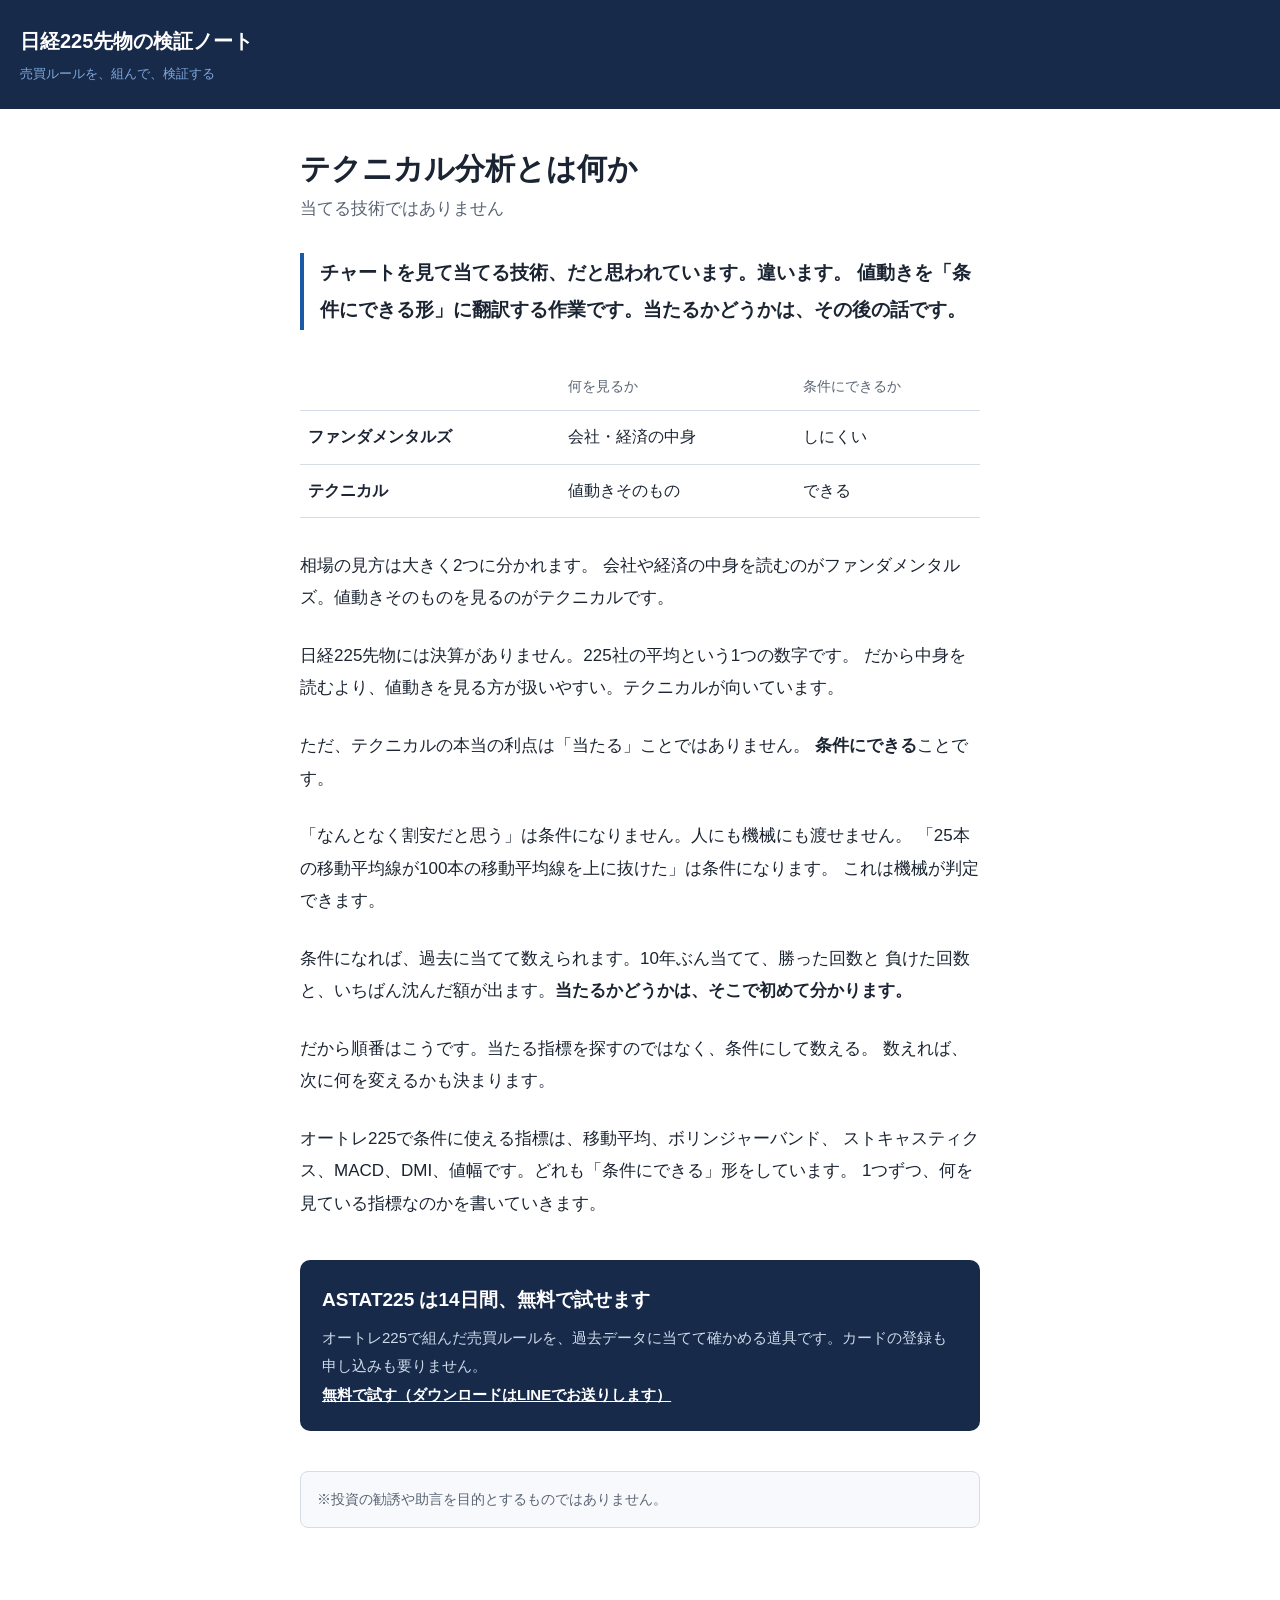
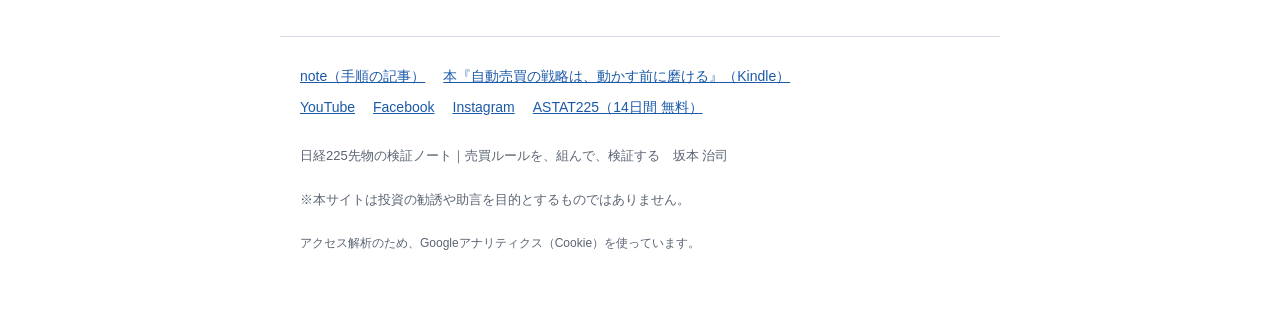
<file: technical/index.html>
<!doctype html>
<html lang="ja">
<head>
<meta charset="utf-8">
<meta name="viewport" content="width=device-width,initial-scale=1">
<title>テクニカル分析とは何か</title>
<meta name="description" content="チャートを見て当てる技術、だと思われています。違います。値動きを「条件にできる形」に翻訳する作業です。当たるかどうかは、その後の話です。">
<link rel="canonical" href="https://n225kensho.com/technical/">
<meta property="og:type" content="article">
<meta property="og:title" content="テクニカル分析とは何か">
<meta property="og:description" content="チャートを見て当てる技術、だと思われています。違います。値動きを「条件にできる形」に翻訳する作業です。当たるかどうかは、その後の話です。">
<meta property="og:url" content="https://n225kensho.com/technical/">
<meta property="og:site_name" content="日経225先物の検証ノート">
<meta property="og:image" content="https://n225kensho.com/img/technical.png">
<link rel="stylesheet" href="../style.css">
<script async src="https://www.googletagmanager.com/gtag/js?id=G-X31QCFDWS3"></script><script>window.dataLayer=window.dataLayer||[];function gtag(){dataLayer.push(arguments);}gtag('js',new Date());gtag('config','G-X31QCFDWS3');</script>
</head>
<body>
<header><a href="../"><div class="t">日経225先物の検証ノート</div>
<div class="s">売買ルールを、組んで、検証する</div></a></header>
<main>
<h1>テクニカル分析とは何か</h1>
<p class="sub">当てる技術ではありません</p>
<div class="hook">チャートを見て当てる技術、だと思われています。違います。
値動きを「条件にできる形」に翻訳する作業です。当たるかどうかは、その後の話です。</div>
<table><thead><tr><th></th><th>何を見るか</th><th>条件にできるか</th></tr></thead><tbody><tr><td>ファンダメンタルズ</td><td>会社・経済の中身</td><td>しにくい</td></tr><tr><td>テクニカル</td><td>値動きそのもの</td><td>できる</td></tr></tbody></table>
<p>相場の見方は大きく2つに分かれます。
会社や経済の中身を読むのがファンダメンタルズ。値動きそのものを見るのがテクニカルです。</p>
<p>日経225先物には決算がありません。225社の平均という1つの数字です。
だから中身を読むより、値動きを見る方が扱いやすい。テクニカルが向いています。</p>
<p>ただ、テクニカルの本当の利点は「当たる」ことではありません。
<strong>条件にできる</strong>ことです。</p>
<p>「なんとなく割安だと思う」は条件になりません。人にも機械にも渡せません。
「25本の移動平均線が100本の移動平均線を上に抜けた」は条件になります。
これは機械が判定できます。</p>
<p>条件になれば、過去に当てて数えられます。10年ぶん当てて、勝った回数と
負けた回数と、いちばん沈んだ額が出ます。<strong>当たるかどうかは、そこで初めて分かります。</strong></p>
<p>だから順番はこうです。当たる指標を探すのではなく、条件にして数える。
数えれば、次に何を変えるかも決まります。</p>
<p>オートレ225で条件に使える指標は、移動平均、ボリンジャーバンド、
ストキャスティクス、MACD、DMI、値幅です。どれも「条件にできる」形をしています。
1つずつ、何を見ている指標なのかを書いていきます。</p>
<div class="cta"><b>ASTAT225 は14日間、無料で試せます</b><p>オートレ225で組んだ売買ルールを、過去データに当てて確かめる道具です。カードの登録も申し込みも要りません。<br><a href="https://info-manual.com/astat/">無料で試す（ダウンロードはLINEでお送りします）</a></p></div>
<div class="note">※投資の勧誘や助言を目的とするものではありません。</div>
</main>
<footer>
<p class="links"><a href="https://note.com/astat">note（手順の記事）</a><a href="https://www.amazon.co.jp/dp/B0HL78WZJG">本『自動売買の戦略は、動かす前に磨ける』（Kindle）</a><a href="https://youtube.com/@harushi225">YouTube</a><a href="https://facebook.com/n225kensho">Facebook</a><a href="https://instagram.com/harushi.225">Instagram</a><a href="https://info-manual.com/astat/">ASTAT225（14日間 無料）</a></p>
<p>日経225先物の検証ノート｜売買ルールを、組んで、検証する　坂本 治司</p>
<p>※本サイトは投資の勧誘や助言を目的とするものではありません。</p>
<p style="font-size:12px">アクセス解析のため、Googleアナリティクス（Cookie）を使っています。</p>
</footer>
</body>
</html>
</file>
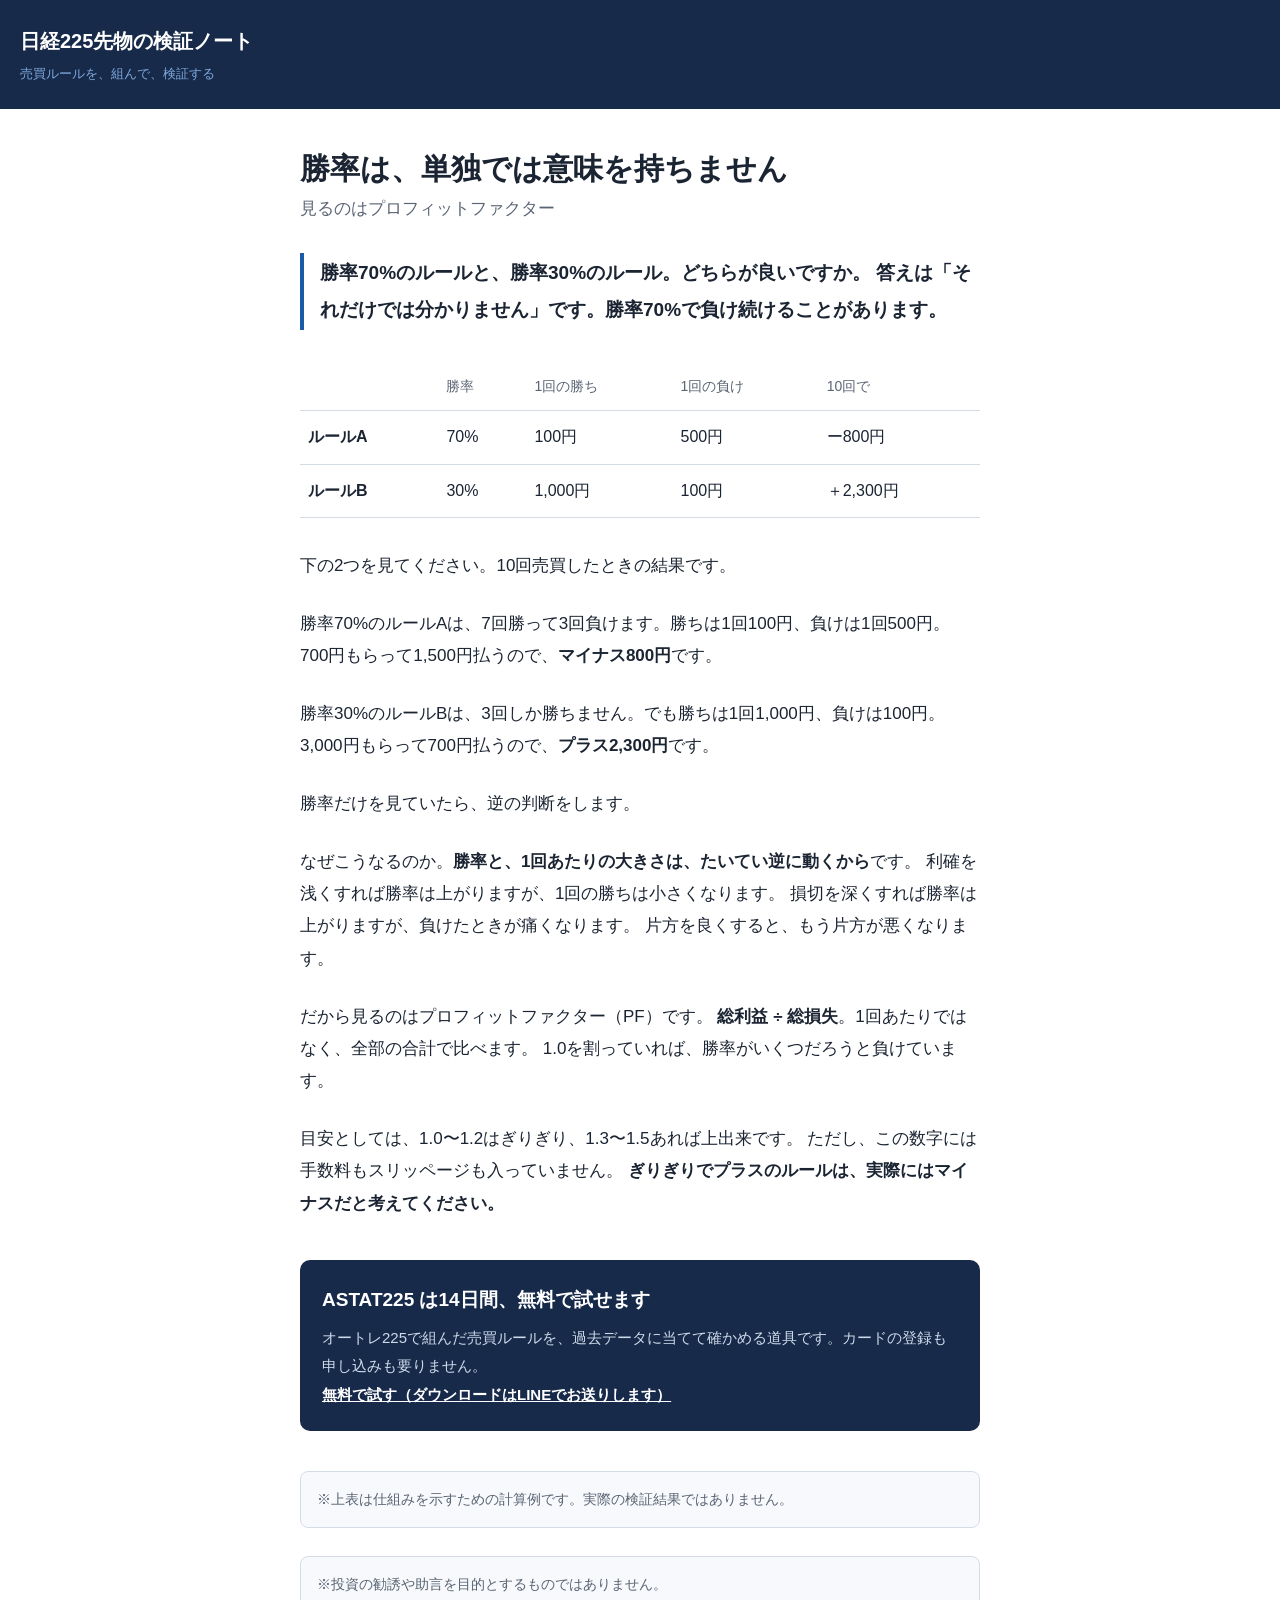
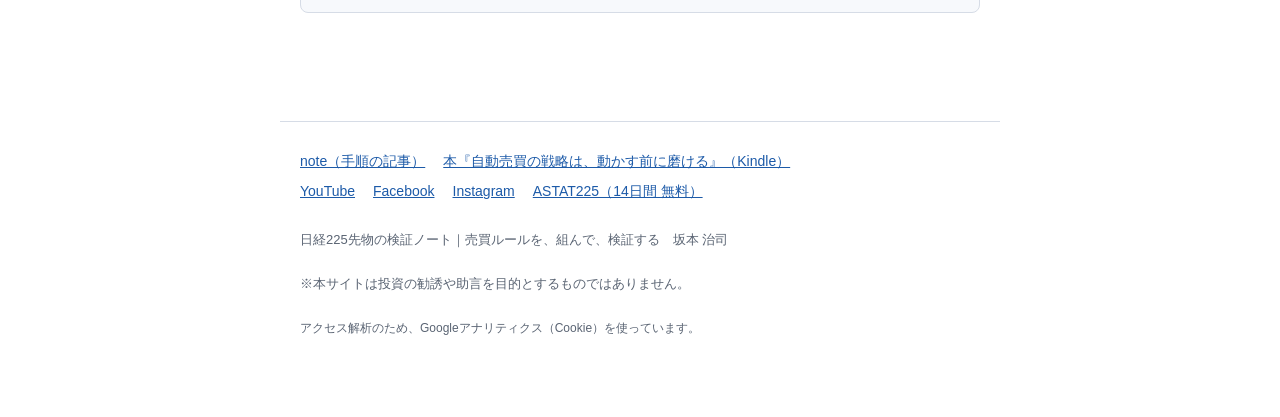
<file: winrate/index.html>
<!doctype html>
<html lang="ja">
<head>
<meta charset="utf-8">
<meta name="viewport" content="width=device-width,initial-scale=1">
<title>勝率は、単独では意味を持ちません</title>
<meta name="description" content="勝率70%のルールと、勝率30%のルール。どちらが良いですか。答えは「それだけでは分かりません」です。勝率70%で負け続けることがあります。">
<link rel="canonical" href="https://n225kensho.com/winrate/">
<meta property="og:type" content="article">
<meta property="og:title" content="勝率は、単独では意味を持ちません">
<meta property="og:description" content="勝率70%のルールと、勝率30%のルール。どちらが良いですか。答えは「それだけでは分かりません」です。勝率70%で負け続けることがあります。">
<meta property="og:url" content="https://n225kensho.com/winrate/">
<meta property="og:site_name" content="日経225先物の検証ノート">
<meta property="og:image" content="https://n225kensho.com/img/winrate.png">
<link rel="stylesheet" href="../style.css">
<script async src="https://www.googletagmanager.com/gtag/js?id=G-X31QCFDWS3"></script><script>window.dataLayer=window.dataLayer||[];function gtag(){dataLayer.push(arguments);}gtag('js',new Date());gtag('config','G-X31QCFDWS3');</script>
</head>
<body>
<header><a href="../"><div class="t">日経225先物の検証ノート</div>
<div class="s">売買ルールを、組んで、検証する</div></a></header>
<main>
<h1>勝率は、単独では意味を持ちません</h1>
<p class="sub">見るのはプロフィットファクター</p>
<div class="hook">勝率70%のルールと、勝率30%のルール。どちらが良いですか。
答えは「それだけでは分かりません」です。勝率70%で負け続けることがあります。</div>
<table><thead><tr><th></th><th>勝率</th><th>1回の勝ち</th><th>1回の負け</th><th>10回で</th></tr></thead><tbody><tr><td>ルールA</td><td>70%</td><td>100円</td><td>500円</td><td>ー800円</td></tr><tr><td>ルールB</td><td>30%</td><td>1,000円</td><td>100円</td><td>＋2,300円</td></tr></tbody></table>
<p>下の2つを見てください。10回売買したときの結果です。</p>
<p>勝率70%のルールAは、7回勝って3回負けます。勝ちは1回100円、負けは1回500円。
700円もらって1,500円払うので、<strong>マイナス800円</strong>です。</p>
<p>勝率30%のルールBは、3回しか勝ちません。でも勝ちは1回1,000円、負けは100円。
3,000円もらって700円払うので、<strong>プラス2,300円</strong>です。</p>
<p>勝率だけを見ていたら、逆の判断をします。</p>
<p>なぜこうなるのか。<strong>勝率と、1回あたりの大きさは、たいてい逆に動くから</strong>です。
利確を浅くすれば勝率は上がりますが、1回の勝ちは小さくなります。
損切を深くすれば勝率は上がりますが、負けたときが痛くなります。
片方を良くすると、もう片方が悪くなります。</p>
<p>だから見るのはプロフィットファクター（PF）です。
<strong>総利益 ÷ 総損失</strong>。1回あたりではなく、全部の合計で比べます。
1.0を割っていれば、勝率がいくつだろうと負けています。</p>
<p>目安としては、1.0〜1.2はぎりぎり、1.3〜1.5あれば上出来です。
ただし、この数字には手数料もスリッページも入っていません。
<strong>ぎりぎりでプラスのルールは、実際にはマイナスだと考えてください。</strong></p>
<div class="cta"><b>ASTAT225 は14日間、無料で試せます</b><p>オートレ225で組んだ売買ルールを、過去データに当てて確かめる道具です。カードの登録も申し込みも要りません。<br><a href="https://info-manual.com/astat/">無料で試す（ダウンロードはLINEでお送りします）</a></p></div>
<div class="note">※上表は仕組みを示すための計算例です。実際の検証結果ではありません。</div>
<div class="note">※投資の勧誘や助言を目的とするものではありません。</div>
</main>
<footer>
<p class="links"><a href="https://note.com/astat">note（手順の記事）</a><a href="https://www.amazon.co.jp/dp/B0HL78WZJG">本『自動売買の戦略は、動かす前に磨ける』（Kindle）</a><a href="https://youtube.com/@harushi225">YouTube</a><a href="https://facebook.com/n225kensho">Facebook</a><a href="https://instagram.com/harushi.225">Instagram</a><a href="https://info-manual.com/astat/">ASTAT225（14日間 無料）</a></p>
<p>日経225先物の検証ノート｜売買ルールを、組んで、検証する　坂本 治司</p>
<p>※本サイトは投資の勧誘や助言を目的とするものではありません。</p>
<p style="font-size:12px">アクセス解析のため、Googleアナリティクス（Cookie）を使っています。</p>
</footer>
</body>
</html>
</file>
<file: style.css>
:root{--navy:#172a4a;--blue:#1c5aa8;--sky:#7fa8dc;--gray:#5a6473;
--line:#d6dce6;--bg:#f7f9fc}
*{box-sizing:border-box}
body{margin:0;font-family:"Hiragino Sans","Yu Gothic UI","Noto Sans JP",sans-serif;
color:#1b2432;line-height:1.9;background:#fff;font-size:17px}
a{color:var(--blue)}
header{background:var(--navy);color:#fff;padding:22px 20px}
header a{color:#fff;text-decoration:none}
header .t{font-size:20px;font-weight:700}
header .s{font-size:13px;color:var(--sky);margin-top:2px}
main{max-width:720px;margin:0 auto;padding:32px 20px 80px}
h1{font-size:30px;line-height:1.45;margin:.2em 0 .1em}
.sub{color:var(--gray);margin:0 0 28px}
.hook{font-size:19px;font-weight:700;border-left:4px solid var(--blue);
padding:2px 0 2px 16px;margin:0 0 32px}
p{margin:0 0 1.5em}
table{border-collapse:collapse;width:100%;margin:0 0 2em;font-size:16px}
th,td{border-bottom:1px solid var(--line);padding:11px 8px;text-align:left}
th{color:var(--gray);font-weight:500;font-size:14px}
td:first-child{font-weight:700;white-space:nowrap}
.note{background:var(--bg);border:1px solid var(--line);border-radius:8px;
padding:14px 16px;font-size:14px;color:var(--gray);margin:0 0 2em}
.cta{background:var(--navy);color:#fff;border-radius:10px;padding:22px;margin:40px 0}
.cta b{font-size:19px;display:block;margin-bottom:6px}
.cta a{color:#fff;font-weight:700}
.cta p{margin:0;font-size:15px;color:#cddaea}
ul.list{list-style:none;padding:0}
ul.list li{border-bottom:1px solid var(--line);padding:18px 0}
ul.list a{font-size:19px;font-weight:700;text-decoration:none}
ul.list .d{color:var(--gray);font-size:15px;margin-top:4px}
footer{border-top:1px solid var(--line);color:var(--gray);font-size:13px;
padding:24px 20px 60px;max-width:720px;margin:0 auto}
footer .links{font-size:14px;line-height:2.2}
footer .links a{margin-right:18px;white-space:nowrap}
@media(max-width:600px){body{font-size:16px}h1{font-size:25px}main{padding:24px 16px 60px}}
</file>
